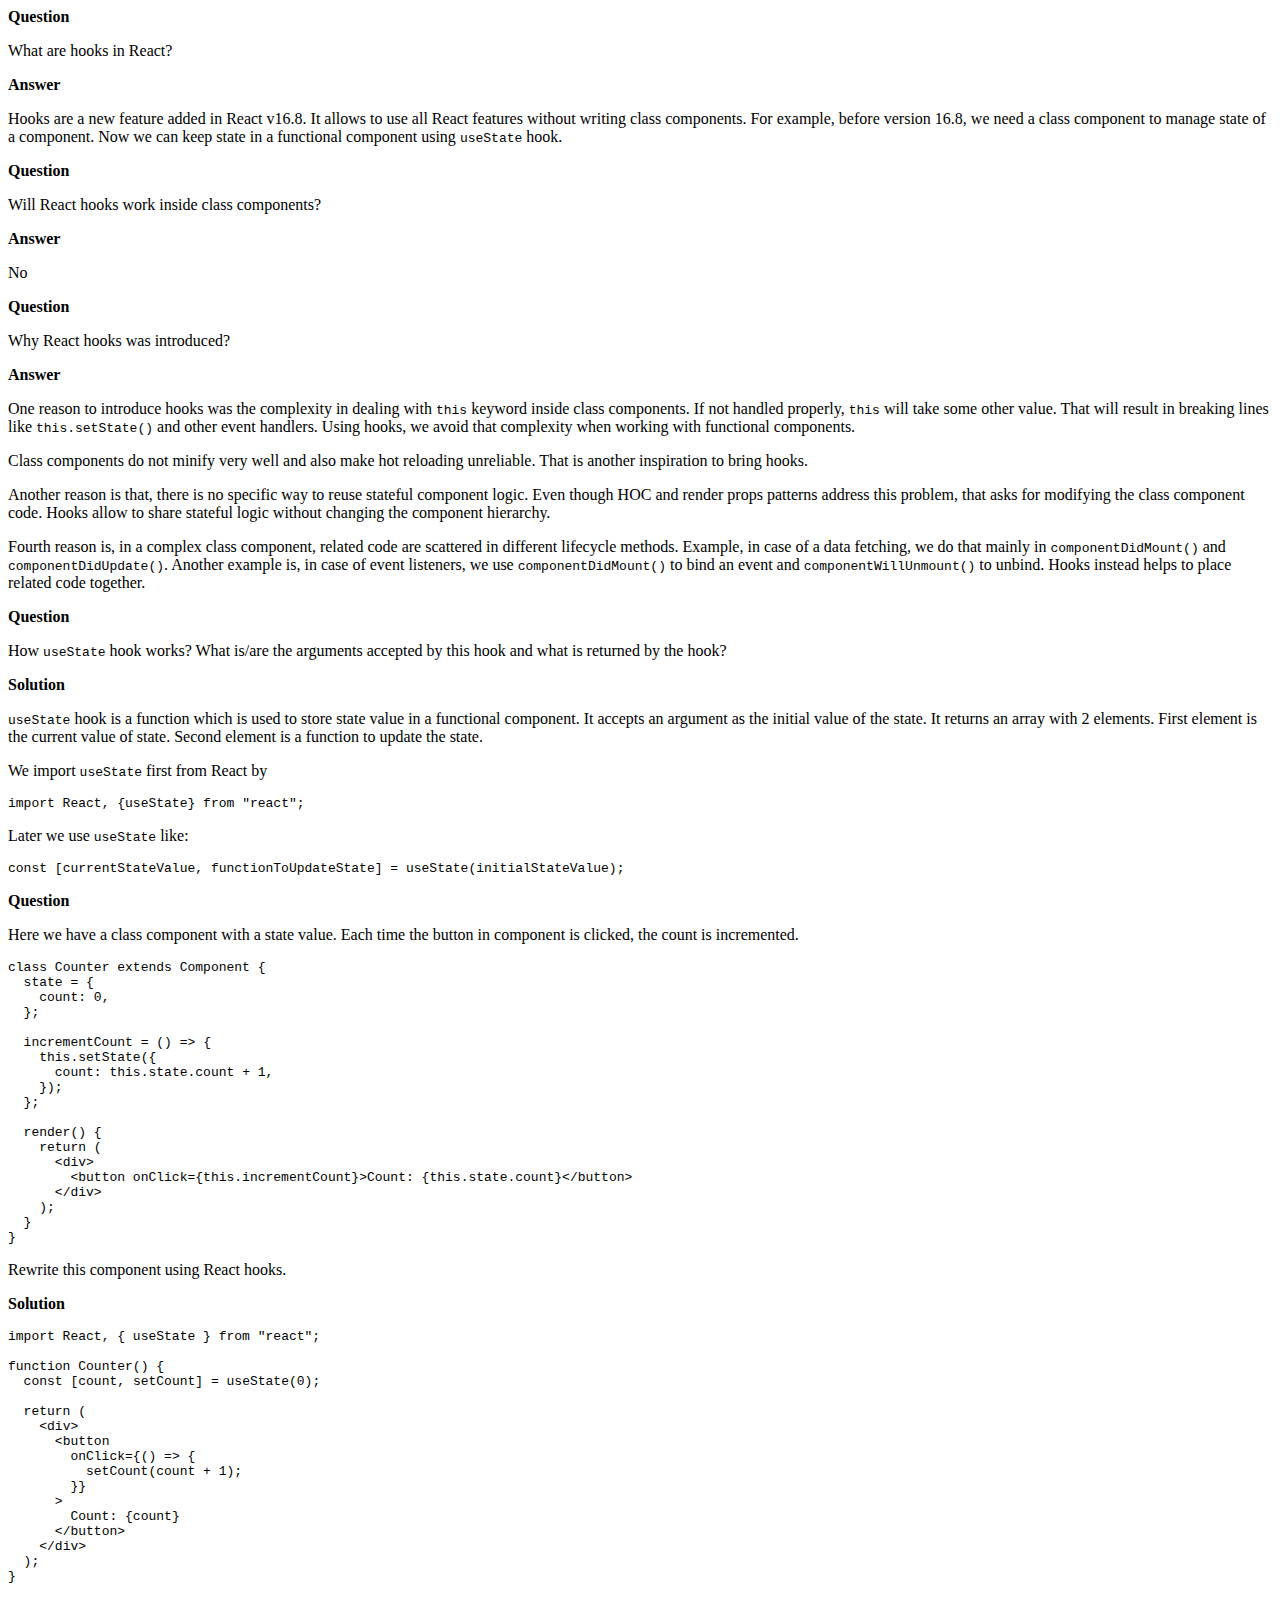
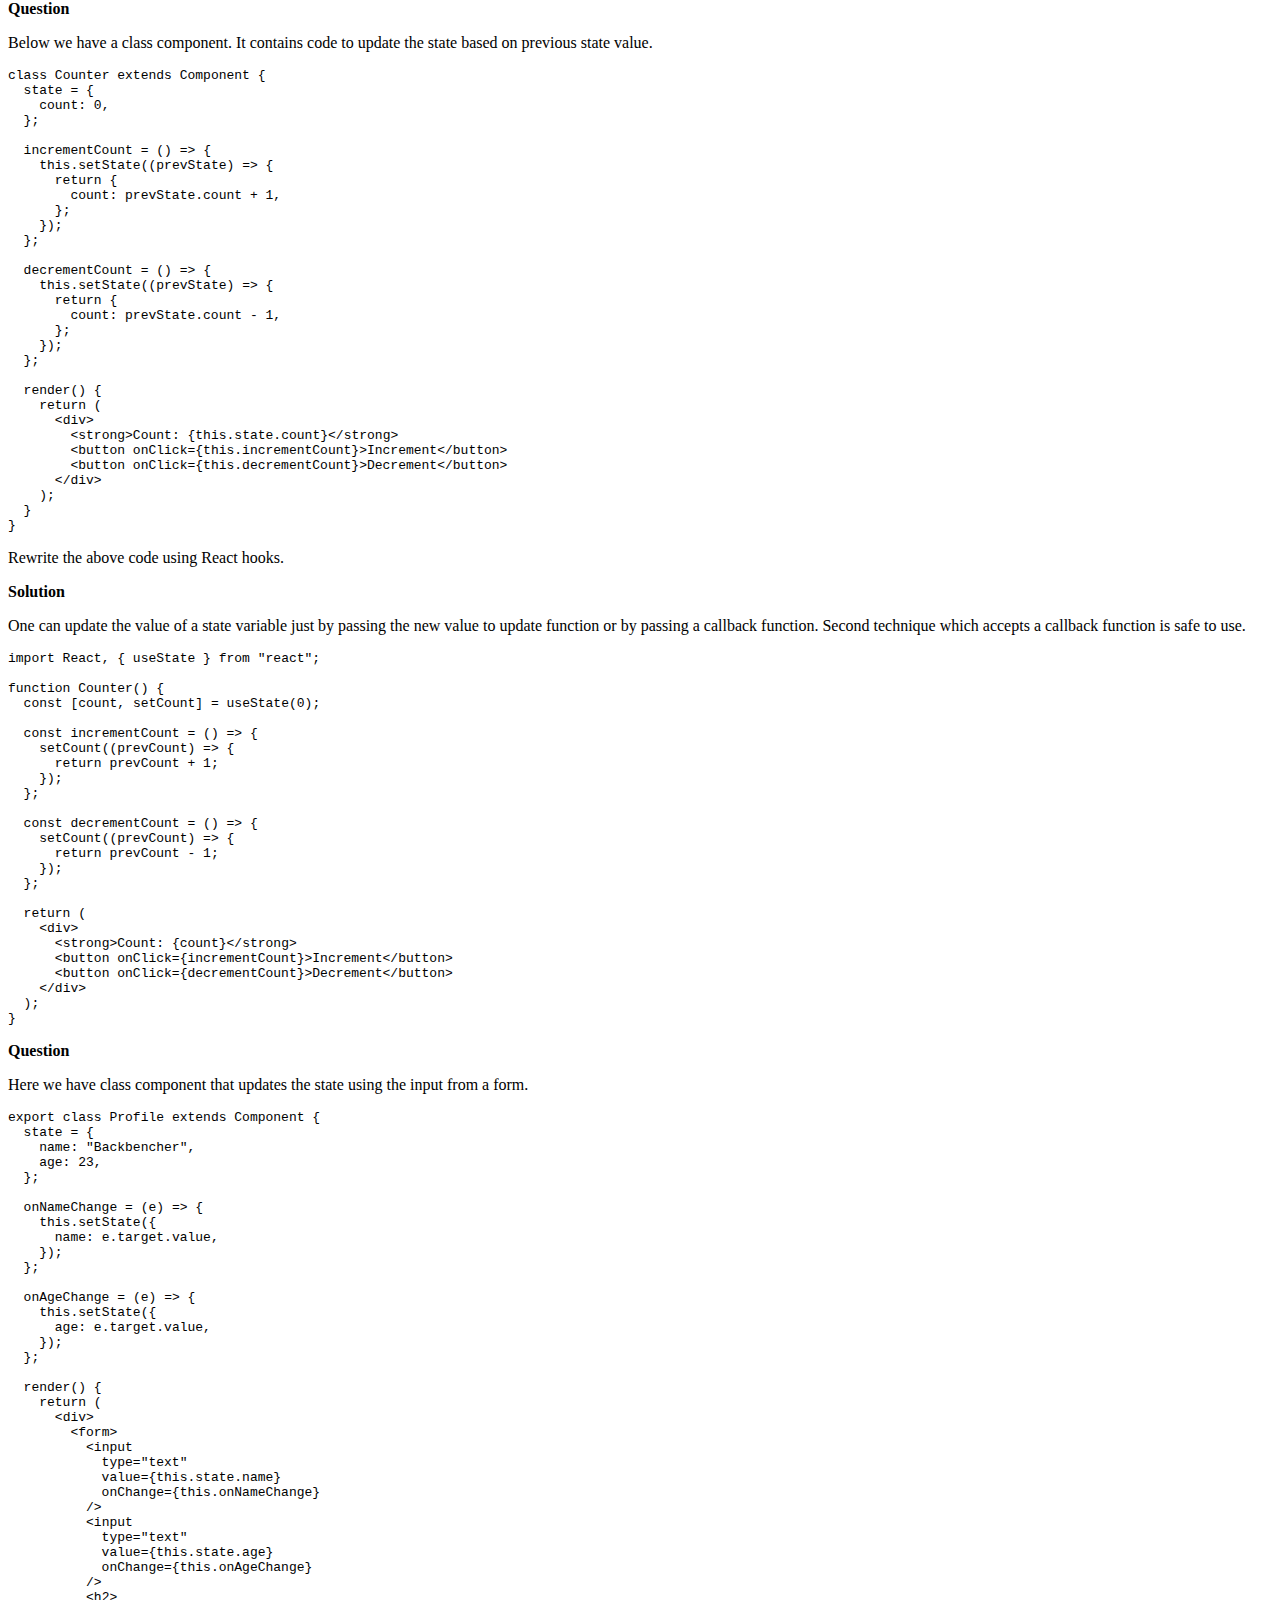
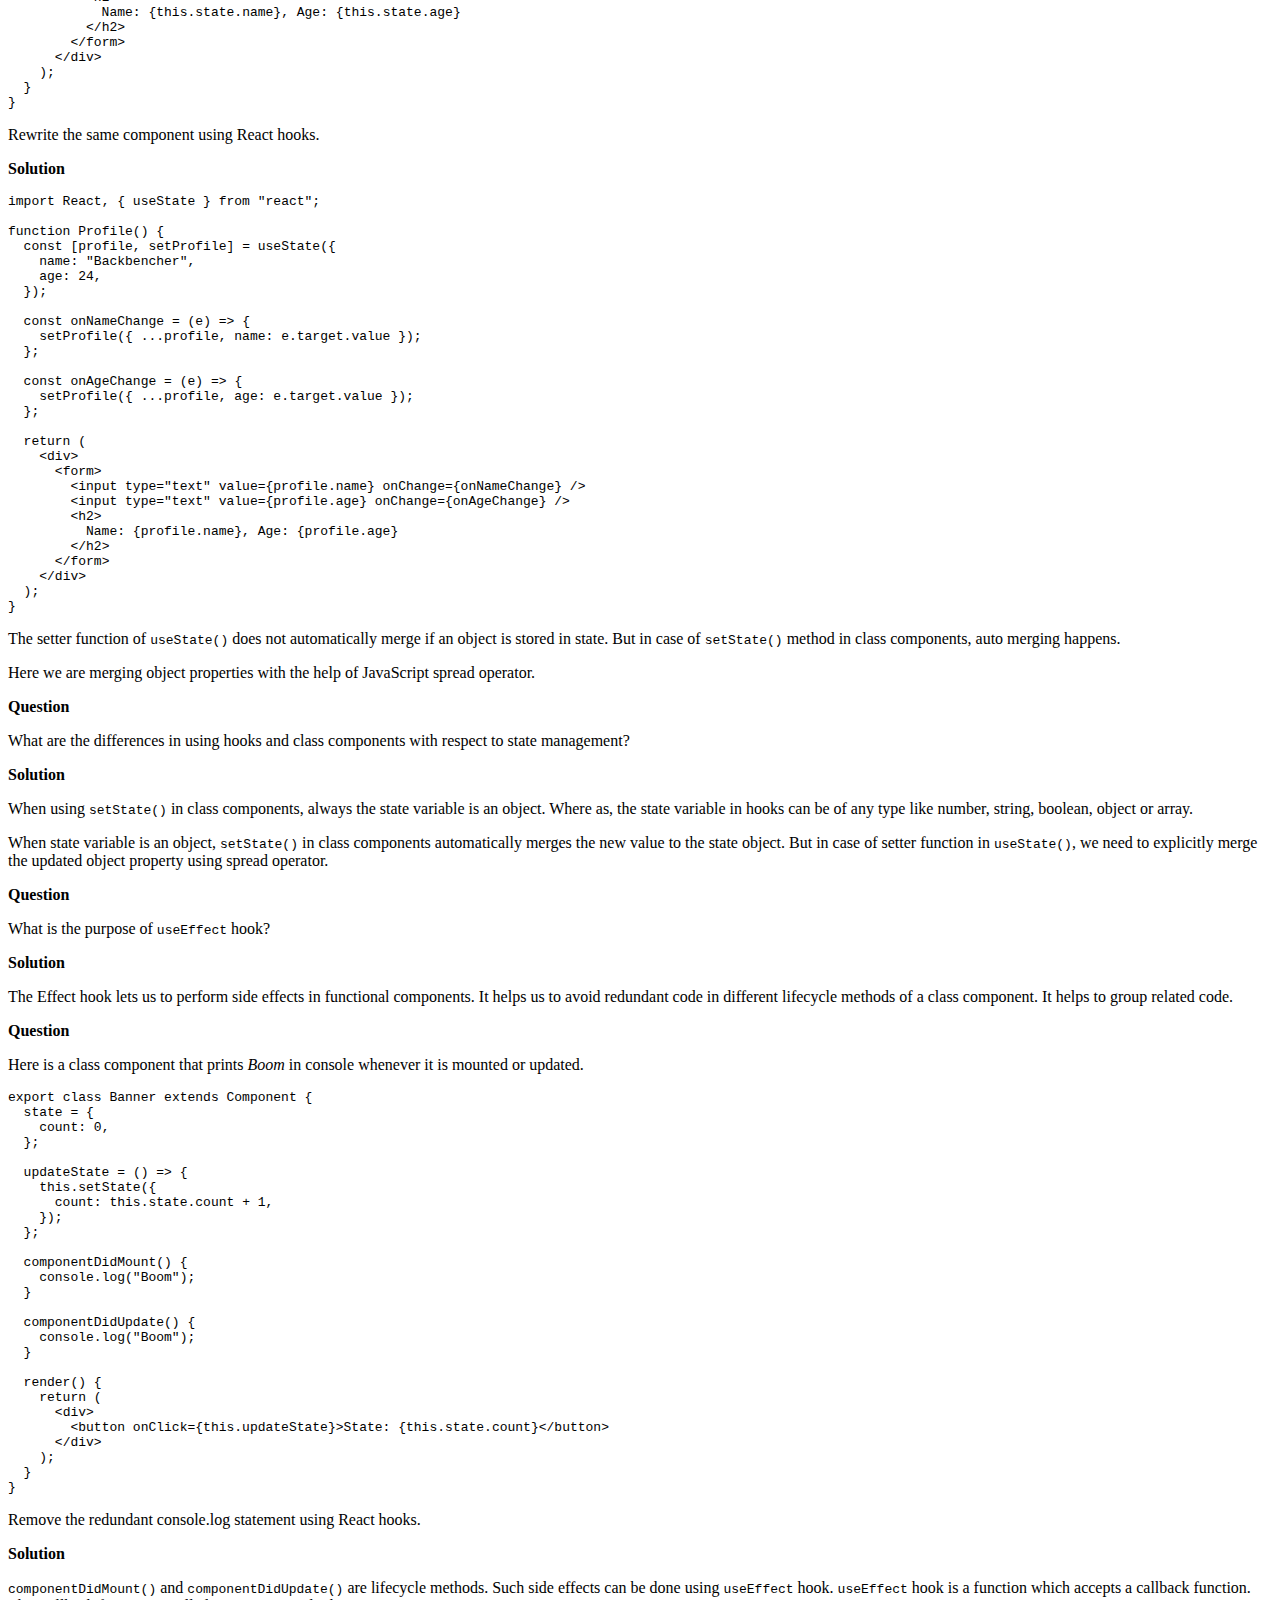
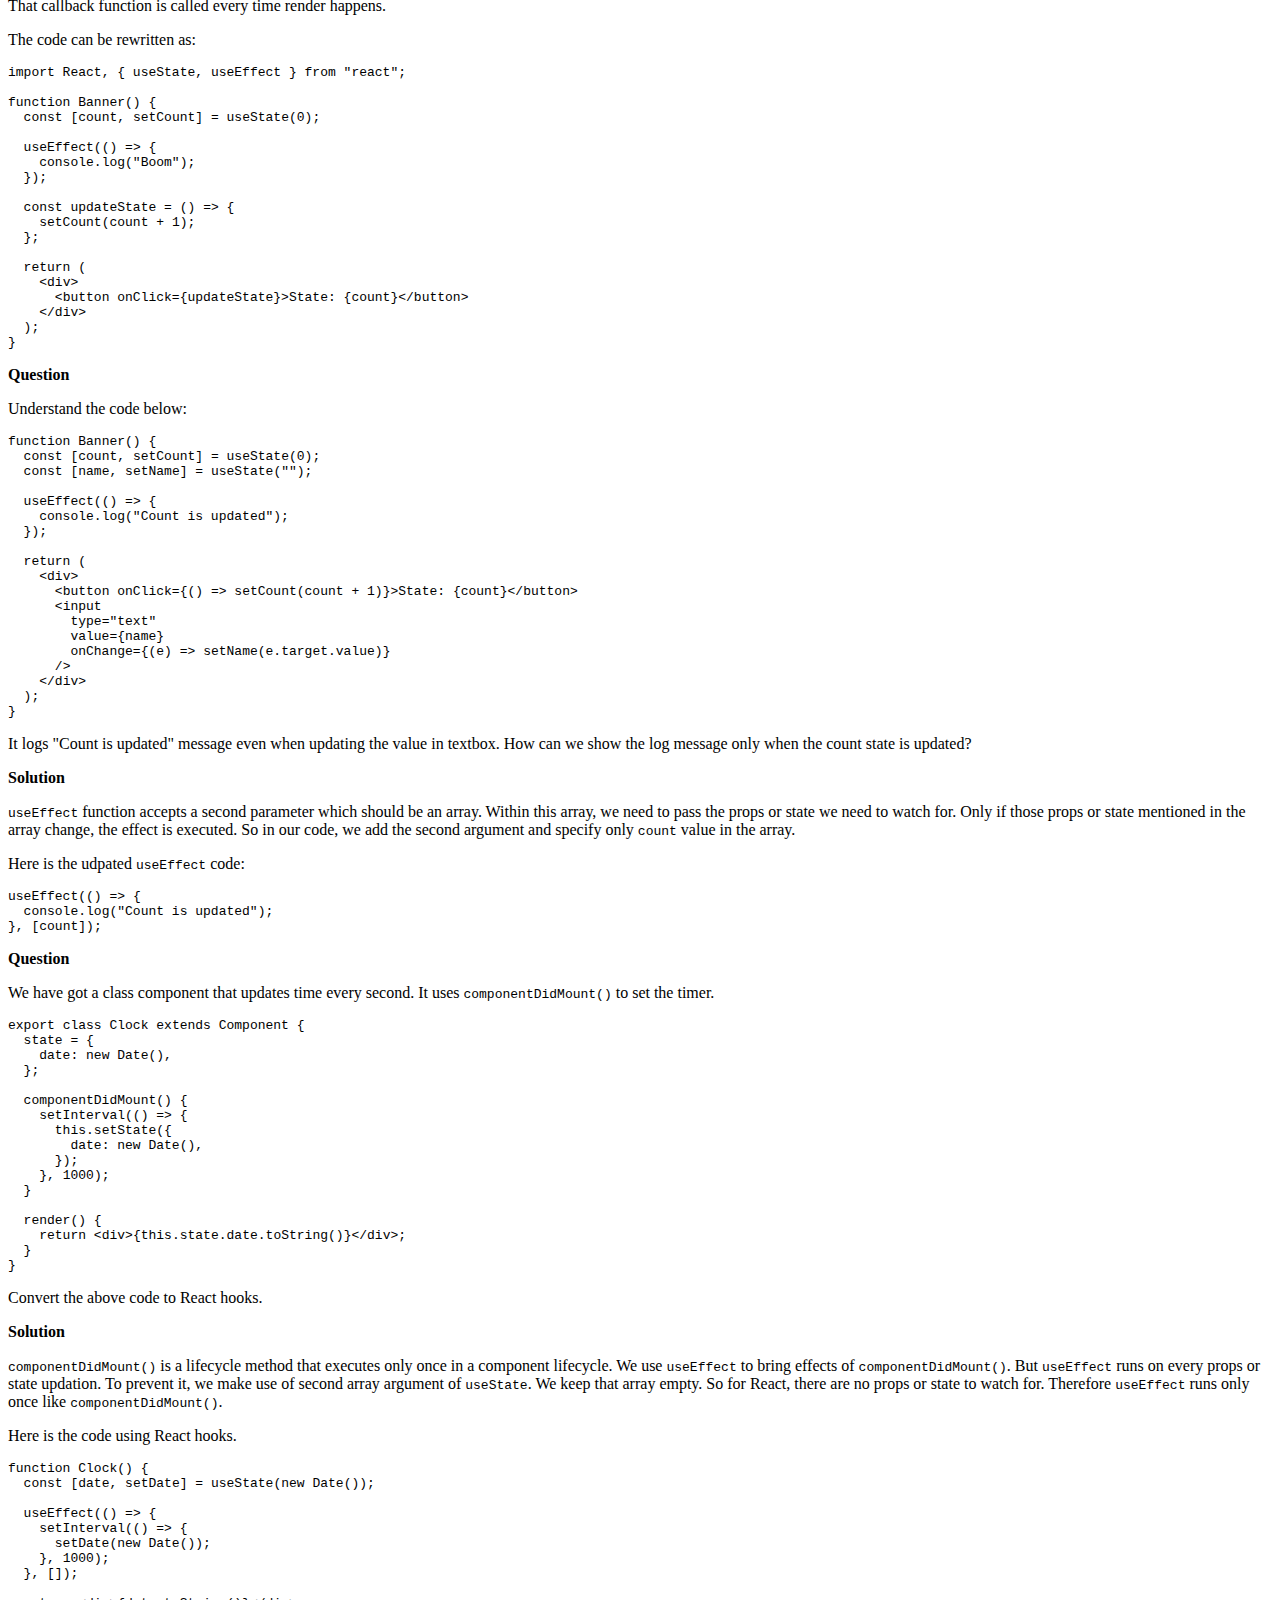
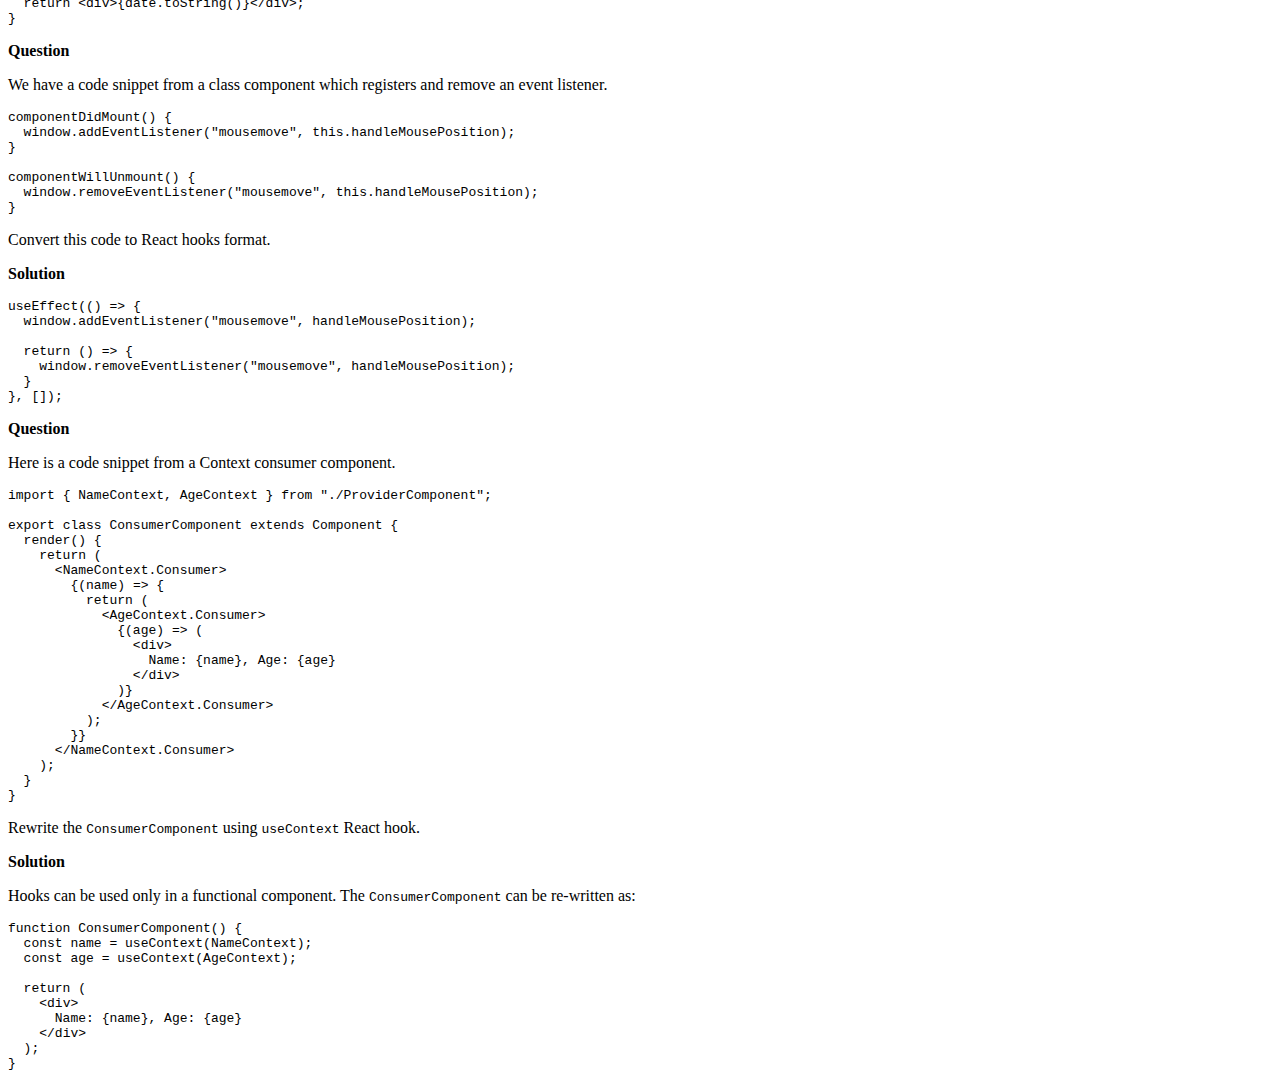
<file: public/akamaitest.html>
<html>

<body>

  <main>
    <div class="container">
      <div class="contentArea">
        <p><strong>Question</strong></p>
        <p>What are hooks in React?</p>
        <p><strong>Answer</strong></p>
        <p>Hooks are a new feature added in React v16.8. It allows to use all React features without writing class
          components. For example, before version 16.8, we need a class component to manage state of a component. Now we
          can keep state in a functional component using <code class="language-text">useState</code> hook.</p>
        <p><strong>Question</strong></p>
        <p>Will React hooks work inside class components?</p>
        <p><strong>Answer</strong></p>
        <p>No</p>
        <p><strong>Question</strong></p>
        <p>Why React hooks was introduced?</p>
        <p><strong>Answer</strong></p>
        <p>One reason to introduce hooks was the complexity in dealing with <code class="language-text">this</code>
          keyword inside class components. If not handled properly, <code class="language-text">this</code> will take
          some other value. That will result in breaking lines like <code class="language-text">this.setState()</code>
          and other event handlers. Using hooks, we avoid that complexity when working with functional components.</p>
        <p>Class components do not minify very well and also make hot reloading unreliable. That is another inspiration
          to bring hooks.</p>
        <p>Another reason is that, there is no specific way to reuse stateful component logic. Even though HOC and
          render props patterns address this problem, that asks for modifying the class component code. Hooks allow to
          share stateful logic without changing the component hierarchy.</p>
        <p>Fourth reason is, in a complex class component, related code are scattered in different lifecycle methods.
          Example, in case of a data fetching, we do that mainly in <code
            class="language-text">componentDidMount()</code> and <code
            class="language-text">componentDidUpdate()</code>. Another example is, in case of event listeners, we use
          <code class="language-text">componentDidMount()</code> to bind an event and <code
            class="language-text">componentWillUnmount()</code> to unbind. Hooks instead helps to place related code
          together.
        </p>
        <p><strong>Question</strong></p>
        <p>How <code class="language-text">useState</code> hook works? What is/are the arguments accepted by this hook
          and what is returned by the hook?</p>
        <p><strong>Solution</strong></p>
        <p><code class="language-text">useState</code> hook is a function which is used to store state value in a
          functional component. It accepts an argument as the initial value of the state. It returns an array with 2
          elements. First element is the current value of state. Second element is a function to update the state.</p>
        <p>We import <code class="language-text">useState</code> first from React by</p>
        <div class="gatsby-highlight" data-language="javascript">
          <pre
            class="language-javascript"><code class="language-javascript"><span class="token keyword">import</span> React<span class="token punctuation">,</span> <span class="token punctuation">{</span>useState<span class="token punctuation">}</span> <span class="token keyword">from</span> <span class="token string">"react"</span><span class="token punctuation">;</span></code></pre>
        </div>
        <p>Later we use <code class="language-text">useState</code> like:</p>
        <div class="gatsby-highlight" data-language="javascript">
          <pre
            class="language-javascript"><code class="language-javascript"><span class="token keyword">const</span> <span class="token punctuation">[</span>currentStateValue<span class="token punctuation">,</span> functionToUpdateState<span class="token punctuation">]</span> <span class="token operator">=</span> <span class="token function">useState</span><span class="token punctuation">(</span>initialStateValue<span class="token punctuation">)</span><span class="token punctuation">;</span></code></pre>
        </div>
        <p><strong>Question</strong></p>
        <p>Here we have a class component with a state value. Each time the button in component is clicked, the count is
          incremented.</p>
        <div class="gatsby-highlight" data-language="javascript">
          <pre class="language-javascript"><code class="language-javascript"><span class="token keyword">class</span> <span class="token class-name">Counter</span> <span class="token keyword">extends</span> <span class="token class-name">Component</span> <span class="token punctuation">{</span>
  state <span class="token operator">=</span> <span class="token punctuation">{</span>
    count<span class="token operator">:</span> <span class="token number">0</span><span class="token punctuation">,</span>
  <span class="token punctuation">}</span><span class="token punctuation">;</span>

  <span class="token function-variable function">incrementCount</span> <span class="token operator">=</span> <span class="token punctuation">(</span><span class="token punctuation">)</span> <span class="token operator">=&gt;</span> <span class="token punctuation">{</span>
    <span class="token keyword">this</span><span class="token punctuation">.</span><span class="token function">setState</span><span class="token punctuation">(</span><span class="token punctuation">{</span>
      count<span class="token operator">:</span> <span class="token keyword">this</span><span class="token punctuation">.</span>state<span class="token punctuation">.</span>count <span class="token operator">+</span> <span class="token number">1</span><span class="token punctuation">,</span>
    <span class="token punctuation">}</span><span class="token punctuation">)</span><span class="token punctuation">;</span>
  <span class="token punctuation">}</span><span class="token punctuation">;</span>

  <span class="token function">render</span><span class="token punctuation">(</span><span class="token punctuation">)</span> <span class="token punctuation">{</span>
    <span class="token keyword">return</span> <span class="token punctuation">(</span>
      <span class="token operator">&lt;</span>div<span class="token operator">&gt;</span>
        <span class="token operator">&lt;</span>button onClick<span class="token operator">=</span><span class="token punctuation">{</span><span class="token keyword">this</span><span class="token punctuation">.</span>incrementCount<span class="token punctuation">}</span><span class="token operator">&gt;</span>Count<span class="token operator">:</span> <span class="token punctuation">{</span><span class="token keyword">this</span><span class="token punctuation">.</span>state<span class="token punctuation">.</span>count<span class="token punctuation">}</span><span class="token operator">&lt;</span><span class="token operator">/</span>button<span class="token operator">&gt;</span>
      <span class="token operator">&lt;</span><span class="token operator">/</span>div<span class="token operator">&gt;</span>
    <span class="token punctuation">)</span><span class="token punctuation">;</span>
  <span class="token punctuation">}</span>
<span class="token punctuation">}</span></code></pre>
        </div>
        <p>Rewrite this component using React hooks.</p>
        <p><strong>Solution</strong></p>
        <div class="gatsby-highlight" data-language="javascript">
          <pre class="language-javascript"><code class="language-javascript"><span class="token keyword">import</span> React<span class="token punctuation">,</span> <span class="token punctuation">{</span> useState <span class="token punctuation">}</span> <span class="token keyword">from</span> <span class="token string">"react"</span><span class="token punctuation">;</span>

<span class="token keyword">function</span> <span class="token function">Counter</span><span class="token punctuation">(</span><span class="token punctuation">)</span> <span class="token punctuation">{</span>
  <span class="token keyword">const</span> <span class="token punctuation">[</span>count<span class="token punctuation">,</span> setCount<span class="token punctuation">]</span> <span class="token operator">=</span> <span class="token function">useState</span><span class="token punctuation">(</span><span class="token number">0</span><span class="token punctuation">)</span><span class="token punctuation">;</span>

  <span class="token keyword">return</span> <span class="token punctuation">(</span>
    <span class="token operator">&lt;</span>div<span class="token operator">&gt;</span>
      <span class="token operator">&lt;</span>button
        onClick<span class="token operator">=</span><span class="token punctuation">{</span><span class="token punctuation">(</span><span class="token punctuation">)</span> <span class="token operator">=&gt;</span> <span class="token punctuation">{</span>
          <span class="token function">setCount</span><span class="token punctuation">(</span>count <span class="token operator">+</span> <span class="token number">1</span><span class="token punctuation">)</span><span class="token punctuation">;</span>
        <span class="token punctuation">}</span><span class="token punctuation">}</span>
      <span class="token operator">&gt;</span>
        Count<span class="token operator">:</span> <span class="token punctuation">{</span>count<span class="token punctuation">}</span>
      <span class="token operator">&lt;</span><span class="token operator">/</span>button<span class="token operator">&gt;</span>
    <span class="token operator">&lt;</span><span class="token operator">/</span>div<span class="token operator">&gt;</span>
  <span class="token punctuation">)</span><span class="token punctuation">;</span>
<span class="token punctuation">}</span></code></pre>
        </div>
        <p><strong>Question</strong></p>
        <p>Below we have a class component. It contains code to update the state based on previous state value.</p>
        <div class="gatsby-highlight" data-language="javascript">
          <pre class="language-javascript"><code class="language-javascript"><span class="token keyword">class</span> <span class="token class-name">Counter</span> <span class="token keyword">extends</span> <span class="token class-name">Component</span> <span class="token punctuation">{</span>
  state <span class="token operator">=</span> <span class="token punctuation">{</span>
    count<span class="token operator">:</span> <span class="token number">0</span><span class="token punctuation">,</span>
  <span class="token punctuation">}</span><span class="token punctuation">;</span>

  <span class="token function-variable function">incrementCount</span> <span class="token operator">=</span> <span class="token punctuation">(</span><span class="token punctuation">)</span> <span class="token operator">=&gt;</span> <span class="token punctuation">{</span>
    <span class="token keyword">this</span><span class="token punctuation">.</span><span class="token function">setState</span><span class="token punctuation">(</span><span class="token punctuation">(</span><span class="token parameter">prevState</span><span class="token punctuation">)</span> <span class="token operator">=&gt;</span> <span class="token punctuation">{</span>
      <span class="token keyword">return</span> <span class="token punctuation">{</span>
        count<span class="token operator">:</span> prevState<span class="token punctuation">.</span>count <span class="token operator">+</span> <span class="token number">1</span><span class="token punctuation">,</span>
      <span class="token punctuation">}</span><span class="token punctuation">;</span>
    <span class="token punctuation">}</span><span class="token punctuation">)</span><span class="token punctuation">;</span>
  <span class="token punctuation">}</span><span class="token punctuation">;</span>

  <span class="token function-variable function">decrementCount</span> <span class="token operator">=</span> <span class="token punctuation">(</span><span class="token punctuation">)</span> <span class="token operator">=&gt;</span> <span class="token punctuation">{</span>
    <span class="token keyword">this</span><span class="token punctuation">.</span><span class="token function">setState</span><span class="token punctuation">(</span><span class="token punctuation">(</span><span class="token parameter">prevState</span><span class="token punctuation">)</span> <span class="token operator">=&gt;</span> <span class="token punctuation">{</span>
      <span class="token keyword">return</span> <span class="token punctuation">{</span>
        count<span class="token operator">:</span> prevState<span class="token punctuation">.</span>count <span class="token operator">-</span> <span class="token number">1</span><span class="token punctuation">,</span>
      <span class="token punctuation">}</span><span class="token punctuation">;</span>
    <span class="token punctuation">}</span><span class="token punctuation">)</span><span class="token punctuation">;</span>
  <span class="token punctuation">}</span><span class="token punctuation">;</span>

  <span class="token function">render</span><span class="token punctuation">(</span><span class="token punctuation">)</span> <span class="token punctuation">{</span>
    <span class="token keyword">return</span> <span class="token punctuation">(</span>
      <span class="token operator">&lt;</span>div<span class="token operator">&gt;</span>
        <span class="token operator">&lt;</span>strong<span class="token operator">&gt;</span>Count<span class="token operator">:</span> <span class="token punctuation">{</span><span class="token keyword">this</span><span class="token punctuation">.</span>state<span class="token punctuation">.</span>count<span class="token punctuation">}</span><span class="token operator">&lt;</span><span class="token operator">/</span>strong<span class="token operator">&gt;</span>
        <span class="token operator">&lt;</span>button onClick<span class="token operator">=</span><span class="token punctuation">{</span><span class="token keyword">this</span><span class="token punctuation">.</span>incrementCount<span class="token punctuation">}</span><span class="token operator">&gt;</span>Increment<span class="token operator">&lt;</span><span class="token operator">/</span>button<span class="token operator">&gt;</span>
        <span class="token operator">&lt;</span>button onClick<span class="token operator">=</span><span class="token punctuation">{</span><span class="token keyword">this</span><span class="token punctuation">.</span>decrementCount<span class="token punctuation">}</span><span class="token operator">&gt;</span>Decrement<span class="token operator">&lt;</span><span class="token operator">/</span>button<span class="token operator">&gt;</span>
      <span class="token operator">&lt;</span><span class="token operator">/</span>div<span class="token operator">&gt;</span>
    <span class="token punctuation">)</span><span class="token punctuation">;</span>
  <span class="token punctuation">}</span>
<span class="token punctuation">}</span></code></pre>
        </div>
        <p>Rewrite the above code using React hooks.</p>
        <p><strong>Solution</strong></p>
        <p>One can update the value of a state variable just by passing the new value to update function or by passing a
          callback function. Second technique which accepts a callback function is safe to use.</p>
        <div class="gatsby-highlight" data-language="javascript">
          <pre class="language-javascript"><code class="language-javascript"><span class="token keyword">import</span> React<span class="token punctuation">,</span> <span class="token punctuation">{</span> useState <span class="token punctuation">}</span> <span class="token keyword">from</span> <span class="token string">"react"</span><span class="token punctuation">;</span>

<span class="token keyword">function</span> <span class="token function">Counter</span><span class="token punctuation">(</span><span class="token punctuation">)</span> <span class="token punctuation">{</span>
  <span class="token keyword">const</span> <span class="token punctuation">[</span>count<span class="token punctuation">,</span> setCount<span class="token punctuation">]</span> <span class="token operator">=</span> <span class="token function">useState</span><span class="token punctuation">(</span><span class="token number">0</span><span class="token punctuation">)</span><span class="token punctuation">;</span>

  <span class="token keyword">const</span> <span class="token function-variable function">incrementCount</span> <span class="token operator">=</span> <span class="token punctuation">(</span><span class="token punctuation">)</span> <span class="token operator">=&gt;</span> <span class="token punctuation">{</span>
    <span class="token function">setCount</span><span class="token punctuation">(</span><span class="token punctuation">(</span><span class="token parameter">prevCount</span><span class="token punctuation">)</span> <span class="token operator">=&gt;</span> <span class="token punctuation">{</span>
      <span class="token keyword">return</span> prevCount <span class="token operator">+</span> <span class="token number">1</span><span class="token punctuation">;</span>
    <span class="token punctuation">}</span><span class="token punctuation">)</span><span class="token punctuation">;</span>
  <span class="token punctuation">}</span><span class="token punctuation">;</span>

  <span class="token keyword">const</span> <span class="token function-variable function">decrementCount</span> <span class="token operator">=</span> <span class="token punctuation">(</span><span class="token punctuation">)</span> <span class="token operator">=&gt;</span> <span class="token punctuation">{</span>
    <span class="token function">setCount</span><span class="token punctuation">(</span><span class="token punctuation">(</span><span class="token parameter">prevCount</span><span class="token punctuation">)</span> <span class="token operator">=&gt;</span> <span class="token punctuation">{</span>
      <span class="token keyword">return</span> prevCount <span class="token operator">-</span> <span class="token number">1</span><span class="token punctuation">;</span>
    <span class="token punctuation">}</span><span class="token punctuation">)</span><span class="token punctuation">;</span>
  <span class="token punctuation">}</span><span class="token punctuation">;</span>

  <span class="token keyword">return</span> <span class="token punctuation">(</span>
    <span class="token operator">&lt;</span>div<span class="token operator">&gt;</span>
      <span class="token operator">&lt;</span>strong<span class="token operator">&gt;</span>Count<span class="token operator">:</span> <span class="token punctuation">{</span>count<span class="token punctuation">}</span><span class="token operator">&lt;</span><span class="token operator">/</span>strong<span class="token operator">&gt;</span>
      <span class="token operator">&lt;</span>button onClick<span class="token operator">=</span><span class="token punctuation">{</span>incrementCount<span class="token punctuation">}</span><span class="token operator">&gt;</span>Increment<span class="token operator">&lt;</span><span class="token operator">/</span>button<span class="token operator">&gt;</span>
      <span class="token operator">&lt;</span>button onClick<span class="token operator">=</span><span class="token punctuation">{</span>decrementCount<span class="token punctuation">}</span><span class="token operator">&gt;</span>Decrement<span class="token operator">&lt;</span><span class="token operator">/</span>button<span class="token operator">&gt;</span>
    <span class="token operator">&lt;</span><span class="token operator">/</span>div<span class="token operator">&gt;</span>
  <span class="token punctuation">)</span><span class="token punctuation">;</span>
<span class="token punctuation">}</span></code></pre>
        </div>
        <p><strong>Question</strong></p>
        <p>Here we have class component that updates the state using the input from a form.</p>
        <div class="gatsby-highlight" data-language="javascript">
          <pre class="language-javascript"><code class="language-javascript"><span class="token keyword">export</span> <span class="token keyword">class</span> <span class="token class-name">Profile</span> <span class="token keyword">extends</span> <span class="token class-name">Component</span> <span class="token punctuation">{</span>
  state <span class="token operator">=</span> <span class="token punctuation">{</span>
    name<span class="token operator">:</span> <span class="token string">"Backbencher"</span><span class="token punctuation">,</span>
    age<span class="token operator">:</span> <span class="token number">23</span><span class="token punctuation">,</span>
  <span class="token punctuation">}</span><span class="token punctuation">;</span>

  <span class="token function-variable function">onNameChange</span> <span class="token operator">=</span> <span class="token punctuation">(</span><span class="token parameter">e</span><span class="token punctuation">)</span> <span class="token operator">=&gt;</span> <span class="token punctuation">{</span>
    <span class="token keyword">this</span><span class="token punctuation">.</span><span class="token function">setState</span><span class="token punctuation">(</span><span class="token punctuation">{</span>
      name<span class="token operator">:</span> e<span class="token punctuation">.</span>target<span class="token punctuation">.</span>value<span class="token punctuation">,</span>
    <span class="token punctuation">}</span><span class="token punctuation">)</span><span class="token punctuation">;</span>
  <span class="token punctuation">}</span><span class="token punctuation">;</span>

  <span class="token function-variable function">onAgeChange</span> <span class="token operator">=</span> <span class="token punctuation">(</span><span class="token parameter">e</span><span class="token punctuation">)</span> <span class="token operator">=&gt;</span> <span class="token punctuation">{</span>
    <span class="token keyword">this</span><span class="token punctuation">.</span><span class="token function">setState</span><span class="token punctuation">(</span><span class="token punctuation">{</span>
      age<span class="token operator">:</span> e<span class="token punctuation">.</span>target<span class="token punctuation">.</span>value<span class="token punctuation">,</span>
    <span class="token punctuation">}</span><span class="token punctuation">)</span><span class="token punctuation">;</span>
  <span class="token punctuation">}</span><span class="token punctuation">;</span>

  <span class="token function">render</span><span class="token punctuation">(</span><span class="token punctuation">)</span> <span class="token punctuation">{</span>
    <span class="token keyword">return</span> <span class="token punctuation">(</span>
      <span class="token operator">&lt;</span>div<span class="token operator">&gt;</span>
        <span class="token operator">&lt;</span>form<span class="token operator">&gt;</span>
          <span class="token operator">&lt;</span>input
            type<span class="token operator">=</span><span class="token string">"text"</span>
            value<span class="token operator">=</span><span class="token punctuation">{</span><span class="token keyword">this</span><span class="token punctuation">.</span>state<span class="token punctuation">.</span>name<span class="token punctuation">}</span>
            onChange<span class="token operator">=</span><span class="token punctuation">{</span><span class="token keyword">this</span><span class="token punctuation">.</span>onNameChange<span class="token punctuation">}</span>
          <span class="token operator">/</span><span class="token operator">&gt;</span>
          <span class="token operator">&lt;</span>input
            type<span class="token operator">=</span><span class="token string">"text"</span>
            value<span class="token operator">=</span><span class="token punctuation">{</span><span class="token keyword">this</span><span class="token punctuation">.</span>state<span class="token punctuation">.</span>age<span class="token punctuation">}</span>
            onChange<span class="token operator">=</span><span class="token punctuation">{</span><span class="token keyword">this</span><span class="token punctuation">.</span>onAgeChange<span class="token punctuation">}</span>
          <span class="token operator">/</span><span class="token operator">&gt;</span>
          <span class="token operator">&lt;</span>h2<span class="token operator">&gt;</span>
            Name<span class="token operator">:</span> <span class="token punctuation">{</span><span class="token keyword">this</span><span class="token punctuation">.</span>state<span class="token punctuation">.</span>name<span class="token punctuation">}</span><span class="token punctuation">,</span> Age<span class="token operator">:</span> <span class="token punctuation">{</span><span class="token keyword">this</span><span class="token punctuation">.</span>state<span class="token punctuation">.</span>age<span class="token punctuation">}</span>
          <span class="token operator">&lt;</span><span class="token operator">/</span>h2<span class="token operator">&gt;</span>
        <span class="token operator">&lt;</span><span class="token operator">/</span>form<span class="token operator">&gt;</span>
      <span class="token operator">&lt;</span><span class="token operator">/</span>div<span class="token operator">&gt;</span>
    <span class="token punctuation">)</span><span class="token punctuation">;</span>
  <span class="token punctuation">}</span>
<span class="token punctuation">}</span></code></pre>
        </div>
        <p>Rewrite the same component using React hooks.</p>
        <p><strong>Solution</strong></p>
        <div class="gatsby-highlight" data-language="javascript">
          <pre class="language-javascript"><code class="language-javascript"><span class="token keyword">import</span> React<span class="token punctuation">,</span> <span class="token punctuation">{</span> useState <span class="token punctuation">}</span> <span class="token keyword">from</span> <span class="token string">"react"</span><span class="token punctuation">;</span>

<span class="token keyword">function</span> <span class="token function">Profile</span><span class="token punctuation">(</span><span class="token punctuation">)</span> <span class="token punctuation">{</span>
  <span class="token keyword">const</span> <span class="token punctuation">[</span>profile<span class="token punctuation">,</span> setProfile<span class="token punctuation">]</span> <span class="token operator">=</span> <span class="token function">useState</span><span class="token punctuation">(</span><span class="token punctuation">{</span>
    name<span class="token operator">:</span> <span class="token string">"Backbencher"</span><span class="token punctuation">,</span>
    age<span class="token operator">:</span> <span class="token number">24</span><span class="token punctuation">,</span>
  <span class="token punctuation">}</span><span class="token punctuation">)</span><span class="token punctuation">;</span>

  <span class="token keyword">const</span> <span class="token function-variable function">onNameChange</span> <span class="token operator">=</span> <span class="token punctuation">(</span><span class="token parameter">e</span><span class="token punctuation">)</span> <span class="token operator">=&gt;</span> <span class="token punctuation">{</span>
    <span class="token function">setProfile</span><span class="token punctuation">(</span><span class="token punctuation">{</span> <span class="token operator">...</span>profile<span class="token punctuation">,</span> name<span class="token operator">:</span> e<span class="token punctuation">.</span>target<span class="token punctuation">.</span>value <span class="token punctuation">}</span><span class="token punctuation">)</span><span class="token punctuation">;</span>
  <span class="token punctuation">}</span><span class="token punctuation">;</span>

  <span class="token keyword">const</span> <span class="token function-variable function">onAgeChange</span> <span class="token operator">=</span> <span class="token punctuation">(</span><span class="token parameter">e</span><span class="token punctuation">)</span> <span class="token operator">=&gt;</span> <span class="token punctuation">{</span>
    <span class="token function">setProfile</span><span class="token punctuation">(</span><span class="token punctuation">{</span> <span class="token operator">...</span>profile<span class="token punctuation">,</span> age<span class="token operator">:</span> e<span class="token punctuation">.</span>target<span class="token punctuation">.</span>value <span class="token punctuation">}</span><span class="token punctuation">)</span><span class="token punctuation">;</span>
  <span class="token punctuation">}</span><span class="token punctuation">;</span>

  <span class="token keyword">return</span> <span class="token punctuation">(</span>
    <span class="token operator">&lt;</span>div<span class="token operator">&gt;</span>
      <span class="token operator">&lt;</span>form<span class="token operator">&gt;</span>
        <span class="token operator">&lt;</span>input type<span class="token operator">=</span><span class="token string">"text"</span> value<span class="token operator">=</span><span class="token punctuation">{</span>profile<span class="token punctuation">.</span>name<span class="token punctuation">}</span> onChange<span class="token operator">=</span><span class="token punctuation">{</span>onNameChange<span class="token punctuation">}</span> <span class="token operator">/</span><span class="token operator">&gt;</span>
        <span class="token operator">&lt;</span>input type<span class="token operator">=</span><span class="token string">"text"</span> value<span class="token operator">=</span><span class="token punctuation">{</span>profile<span class="token punctuation">.</span>age<span class="token punctuation">}</span> onChange<span class="token operator">=</span><span class="token punctuation">{</span>onAgeChange<span class="token punctuation">}</span> <span class="token operator">/</span><span class="token operator">&gt;</span>
        <span class="token operator">&lt;</span>h2<span class="token operator">&gt;</span>
          Name<span class="token operator">:</span> <span class="token punctuation">{</span>profile<span class="token punctuation">.</span>name<span class="token punctuation">}</span><span class="token punctuation">,</span> Age<span class="token operator">:</span> <span class="token punctuation">{</span>profile<span class="token punctuation">.</span>age<span class="token punctuation">}</span>
        <span class="token operator">&lt;</span><span class="token operator">/</span>h2<span class="token operator">&gt;</span>
      <span class="token operator">&lt;</span><span class="token operator">/</span>form<span class="token operator">&gt;</span>
    <span class="token operator">&lt;</span><span class="token operator">/</span>div<span class="token operator">&gt;</span>
  <span class="token punctuation">)</span><span class="token punctuation">;</span>
<span class="token punctuation">}</span></code></pre>
        </div>
        <p>The setter function of <code class="language-text">useState()</code> does not automatically merge if an
          object is stored in state. But in case of <code class="language-text">setState()</code> method in class
          components, auto merging happens.</p>
        <p>Here we are merging object properties with the help of JavaScript spread operator.</p>
        <p><strong>Question</strong></p>
        <p>What are the differences in using hooks and class components with respect to state management?</p>
        <p><strong>Solution</strong></p>
        <p>When using <code class="language-text">setState()</code> in class components, always the state variable is an
          object. Where as, the state variable in hooks can be of any type like number, string, boolean, object or
          array.</p>
        <p>When state variable is an object, <code class="language-text">setState()</code> in class components
          automatically merges the new value to the state object. But in case of setter function in <code
            class="language-text">useState()</code>, we need to explicitly merge the updated object property using
          spread operator.</p>
        <p><strong>Question</strong></p>
        <p>What is the purpose of <code class="language-text">useEffect</code> hook?</p>
        <p><strong>Solution</strong></p>
        <p>The Effect hook lets us to perform side effects in functional components. It helps us to avoid redundant code
          in different lifecycle methods of a class component. It helps to group related code.</p>
        <p><strong>Question</strong></p>
        <p>Here is a class component that prints <em>Boom</em> in console whenever it is mounted or updated.</p>
        <div class="gatsby-highlight" data-language="javascript">
          <pre class="language-javascript"><code class="language-javascript"><span class="token keyword">export</span> <span class="token keyword">class</span> <span class="token class-name">Banner</span> <span class="token keyword">extends</span> <span class="token class-name">Component</span> <span class="token punctuation">{</span>
  state <span class="token operator">=</span> <span class="token punctuation">{</span>
    count<span class="token operator">:</span> <span class="token number">0</span><span class="token punctuation">,</span>
  <span class="token punctuation">}</span><span class="token punctuation">;</span>

  <span class="token function-variable function">updateState</span> <span class="token operator">=</span> <span class="token punctuation">(</span><span class="token punctuation">)</span> <span class="token operator">=&gt;</span> <span class="token punctuation">{</span>
    <span class="token keyword">this</span><span class="token punctuation">.</span><span class="token function">setState</span><span class="token punctuation">(</span><span class="token punctuation">{</span>
      count<span class="token operator">:</span> <span class="token keyword">this</span><span class="token punctuation">.</span>state<span class="token punctuation">.</span>count <span class="token operator">+</span> <span class="token number">1</span><span class="token punctuation">,</span>
    <span class="token punctuation">}</span><span class="token punctuation">)</span><span class="token punctuation">;</span>
  <span class="token punctuation">}</span><span class="token punctuation">;</span>

  <span class="token function">componentDidMount</span><span class="token punctuation">(</span><span class="token punctuation">)</span> <span class="token punctuation">{</span>
    console<span class="token punctuation">.</span><span class="token function">log</span><span class="token punctuation">(</span><span class="token string">"Boom"</span><span class="token punctuation">)</span><span class="token punctuation">;</span>
  <span class="token punctuation">}</span>

  <span class="token function">componentDidUpdate</span><span class="token punctuation">(</span><span class="token punctuation">)</span> <span class="token punctuation">{</span>
    console<span class="token punctuation">.</span><span class="token function">log</span><span class="token punctuation">(</span><span class="token string">"Boom"</span><span class="token punctuation">)</span><span class="token punctuation">;</span>
  <span class="token punctuation">}</span>

  <span class="token function">render</span><span class="token punctuation">(</span><span class="token punctuation">)</span> <span class="token punctuation">{</span>
    <span class="token keyword">return</span> <span class="token punctuation">(</span>
      <span class="token operator">&lt;</span>div<span class="token operator">&gt;</span>
        <span class="token operator">&lt;</span>button onClick<span class="token operator">=</span><span class="token punctuation">{</span><span class="token keyword">this</span><span class="token punctuation">.</span>updateState<span class="token punctuation">}</span><span class="token operator">&gt;</span>State<span class="token operator">:</span> <span class="token punctuation">{</span><span class="token keyword">this</span><span class="token punctuation">.</span>state<span class="token punctuation">.</span>count<span class="token punctuation">}</span><span class="token operator">&lt;</span><span class="token operator">/</span>button<span class="token operator">&gt;</span>
      <span class="token operator">&lt;</span><span class="token operator">/</span>div<span class="token operator">&gt;</span>
    <span class="token punctuation">)</span><span class="token punctuation">;</span>
  <span class="token punctuation">}</span>
<span class="token punctuation">}</span></code></pre>
        </div>
        <p>Remove the redundant console.log statement using React hooks.</p>
        <p><strong>Solution</strong></p>
        <p><code class="language-text">componentDidMount()</code> and <code
            class="language-text">componentDidUpdate()</code> are lifecycle methods. Such side effects can be done using
          <code class="language-text">useEffect</code> hook. <code class="language-text">useEffect</code> hook is a
          function which accepts a callback function. That callback function is called every time render happens.
        </p>
        <p>The code can be rewritten as:</p>
        <div class="gatsby-highlight" data-language="javascript">
          <pre class="language-javascript"><code class="language-javascript"><span class="token keyword">import</span> React<span class="token punctuation">,</span> <span class="token punctuation">{</span> useState<span class="token punctuation">,</span> useEffect <span class="token punctuation">}</span> <span class="token keyword">from</span> <span class="token string">"react"</span><span class="token punctuation">;</span>

<span class="token keyword">function</span> <span class="token function">Banner</span><span class="token punctuation">(</span><span class="token punctuation">)</span> <span class="token punctuation">{</span>
  <span class="token keyword">const</span> <span class="token punctuation">[</span>count<span class="token punctuation">,</span> setCount<span class="token punctuation">]</span> <span class="token operator">=</span> <span class="token function">useState</span><span class="token punctuation">(</span><span class="token number">0</span><span class="token punctuation">)</span><span class="token punctuation">;</span>

  <span class="token function">useEffect</span><span class="token punctuation">(</span><span class="token punctuation">(</span><span class="token punctuation">)</span> <span class="token operator">=&gt;</span> <span class="token punctuation">{</span>
    console<span class="token punctuation">.</span><span class="token function">log</span><span class="token punctuation">(</span><span class="token string">"Boom"</span><span class="token punctuation">)</span><span class="token punctuation">;</span>
  <span class="token punctuation">}</span><span class="token punctuation">)</span><span class="token punctuation">;</span>

  <span class="token keyword">const</span> <span class="token function-variable function">updateState</span> <span class="token operator">=</span> <span class="token punctuation">(</span><span class="token punctuation">)</span> <span class="token operator">=&gt;</span> <span class="token punctuation">{</span>
    <span class="token function">setCount</span><span class="token punctuation">(</span>count <span class="token operator">+</span> <span class="token number">1</span><span class="token punctuation">)</span><span class="token punctuation">;</span>
  <span class="token punctuation">}</span><span class="token punctuation">;</span>

  <span class="token keyword">return</span> <span class="token punctuation">(</span>
    <span class="token operator">&lt;</span>div<span class="token operator">&gt;</span>
      <span class="token operator">&lt;</span>button onClick<span class="token operator">=</span><span class="token punctuation">{</span>updateState<span class="token punctuation">}</span><span class="token operator">&gt;</span>State<span class="token operator">:</span> <span class="token punctuation">{</span>count<span class="token punctuation">}</span><span class="token operator">&lt;</span><span class="token operator">/</span>button<span class="token operator">&gt;</span>
    <span class="token operator">&lt;</span><span class="token operator">/</span>div<span class="token operator">&gt;</span>
  <span class="token punctuation">)</span><span class="token punctuation">;</span>
<span class="token punctuation">}</span></code></pre>
        </div>
        <p><strong>Question</strong></p>
        <p>Understand the code below:</p>
        <div class="gatsby-highlight" data-language="javascript">
          <pre class="language-javascript"><code class="language-javascript"><span class="token keyword">function</span> <span class="token function">Banner</span><span class="token punctuation">(</span><span class="token punctuation">)</span> <span class="token punctuation">{</span>
  <span class="token keyword">const</span> <span class="token punctuation">[</span>count<span class="token punctuation">,</span> setCount<span class="token punctuation">]</span> <span class="token operator">=</span> <span class="token function">useState</span><span class="token punctuation">(</span><span class="token number">0</span><span class="token punctuation">)</span><span class="token punctuation">;</span>
  <span class="token keyword">const</span> <span class="token punctuation">[</span>name<span class="token punctuation">,</span> setName<span class="token punctuation">]</span> <span class="token operator">=</span> <span class="token function">useState</span><span class="token punctuation">(</span><span class="token string">""</span><span class="token punctuation">)</span><span class="token punctuation">;</span>

  <span class="token function">useEffect</span><span class="token punctuation">(</span><span class="token punctuation">(</span><span class="token punctuation">)</span> <span class="token operator">=&gt;</span> <span class="token punctuation">{</span>
    console<span class="token punctuation">.</span><span class="token function">log</span><span class="token punctuation">(</span><span class="token string">"Count is updated"</span><span class="token punctuation">)</span><span class="token punctuation">;</span>
  <span class="token punctuation">}</span><span class="token punctuation">)</span><span class="token punctuation">;</span>

  <span class="token keyword">return</span> <span class="token punctuation">(</span>
    <span class="token operator">&lt;</span>div<span class="token operator">&gt;</span>
      <span class="token operator">&lt;</span>button onClick<span class="token operator">=</span><span class="token punctuation">{</span><span class="token punctuation">(</span><span class="token punctuation">)</span> <span class="token operator">=&gt;</span> <span class="token function">setCount</span><span class="token punctuation">(</span>count <span class="token operator">+</span> <span class="token number">1</span><span class="token punctuation">)</span><span class="token punctuation">}</span><span class="token operator">&gt;</span>State<span class="token operator">:</span> <span class="token punctuation">{</span>count<span class="token punctuation">}</span><span class="token operator">&lt;</span><span class="token operator">/</span>button<span class="token operator">&gt;</span>
      <span class="token operator">&lt;</span>input
        type<span class="token operator">=</span><span class="token string">"text"</span>
        value<span class="token operator">=</span><span class="token punctuation">{</span>name<span class="token punctuation">}</span>
        onChange<span class="token operator">=</span><span class="token punctuation">{</span><span class="token punctuation">(</span><span class="token parameter">e</span><span class="token punctuation">)</span> <span class="token operator">=&gt;</span> <span class="token function">setName</span><span class="token punctuation">(</span>e<span class="token punctuation">.</span>target<span class="token punctuation">.</span>value<span class="token punctuation">)</span><span class="token punctuation">}</span>
      <span class="token operator">/</span><span class="token operator">&gt;</span>
    <span class="token operator">&lt;</span><span class="token operator">/</span>div<span class="token operator">&gt;</span>
  <span class="token punctuation">)</span><span class="token punctuation">;</span>
<span class="token punctuation">}</span></code></pre>
        </div>
        <p>It logs "Count is updated" message even when updating the value in textbox. How can we show the log message
          only when the count state is updated?</p>
        <p><strong>Solution</strong></p>
        <p><code class="language-text">useEffect</code> function accepts a second parameter which should be an array.
          Within this array, we need to pass the props or state we need to watch for. Only if those props or state
          mentioned in the array change, the effect is executed. So in our code, we add the second argument and specify
          only <code class="language-text">count</code> value in the array.</p>
        <p>Here is the udpated <code class="language-text">useEffect</code> code:</p>
        <div class="gatsby-highlight" data-language="javascript">
          <pre
            class="language-javascript"><code class="language-javascript"><span class="token function">useEffect</span><span class="token punctuation">(</span><span class="token punctuation">(</span><span class="token punctuation">)</span> <span class="token operator">=&gt;</span> <span class="token punctuation">{</span>
  console<span class="token punctuation">.</span><span class="token function">log</span><span class="token punctuation">(</span><span class="token string">"Count is updated"</span><span class="token punctuation">)</span><span class="token punctuation">;</span>
<span class="token punctuation">}</span><span class="token punctuation">,</span> <span class="token punctuation">[</span>count<span class="token punctuation">]</span><span class="token punctuation">)</span><span class="token punctuation">;</span></code></pre>
        </div>
        <p><strong>Question</strong></p>
        <p>We have got a class component that updates time every second. It uses <code
            class="language-text">componentDidMount()</code> to set the timer.</p>
        <div class="gatsby-highlight" data-language="javascript">
          <pre class="language-javascript"><code class="language-javascript"><span class="token keyword">export</span> <span class="token keyword">class</span> <span class="token class-name">Clock</span> <span class="token keyword">extends</span> <span class="token class-name">Component</span> <span class="token punctuation">{</span>
  state <span class="token operator">=</span> <span class="token punctuation">{</span>
    date<span class="token operator">:</span> <span class="token keyword">new</span> <span class="token class-name">Date</span><span class="token punctuation">(</span><span class="token punctuation">)</span><span class="token punctuation">,</span>
  <span class="token punctuation">}</span><span class="token punctuation">;</span>

  <span class="token function">componentDidMount</span><span class="token punctuation">(</span><span class="token punctuation">)</span> <span class="token punctuation">{</span>
    <span class="token function">setInterval</span><span class="token punctuation">(</span><span class="token punctuation">(</span><span class="token punctuation">)</span> <span class="token operator">=&gt;</span> <span class="token punctuation">{</span>
      <span class="token keyword">this</span><span class="token punctuation">.</span><span class="token function">setState</span><span class="token punctuation">(</span><span class="token punctuation">{</span>
        date<span class="token operator">:</span> <span class="token keyword">new</span> <span class="token class-name">Date</span><span class="token punctuation">(</span><span class="token punctuation">)</span><span class="token punctuation">,</span>
      <span class="token punctuation">}</span><span class="token punctuation">)</span><span class="token punctuation">;</span>
    <span class="token punctuation">}</span><span class="token punctuation">,</span> <span class="token number">1000</span><span class="token punctuation">)</span><span class="token punctuation">;</span>
  <span class="token punctuation">}</span>

  <span class="token function">render</span><span class="token punctuation">(</span><span class="token punctuation">)</span> <span class="token punctuation">{</span>
    <span class="token keyword">return</span> <span class="token operator">&lt;</span>div<span class="token operator">&gt;</span><span class="token punctuation">{</span><span class="token keyword">this</span><span class="token punctuation">.</span>state<span class="token punctuation">.</span>date<span class="token punctuation">.</span><span class="token function">toString</span><span class="token punctuation">(</span><span class="token punctuation">)</span><span class="token punctuation">}</span><span class="token operator">&lt;</span><span class="token operator">/</span>div<span class="token operator">&gt;</span><span class="token punctuation">;</span>
  <span class="token punctuation">}</span>
<span class="token punctuation">}</span></code></pre>
        </div>
        <p>Convert the above code to React hooks.</p>
        <p><strong>Solution</strong></p>
        <p><code class="language-text">componentDidMount()</code> is a lifecycle method that executes only once in a
          component lifecycle. We use <code class="language-text">useEffect</code> to bring effects of <code
            class="language-text">componentDidMount()</code>. But <code class="language-text">useEffect</code> runs on
          every props or state updation. To prevent it, we make use of second array argument of <code
            class="language-text">useState</code>. We keep that array empty. So for React, there are no props or state
          to watch for. Therefore <code class="language-text">useEffect</code> runs only once like <code
            class="language-text">componentDidMount()</code>.</p>
        <p>Here is the code using React hooks.</p>
        <div class="gatsby-highlight" data-language="javascript">
          <pre class="language-javascript"><code class="language-javascript"><span class="token keyword">function</span> <span class="token function">Clock</span><span class="token punctuation">(</span><span class="token punctuation">)</span> <span class="token punctuation">{</span>
  <span class="token keyword">const</span> <span class="token punctuation">[</span>date<span class="token punctuation">,</span> setDate<span class="token punctuation">]</span> <span class="token operator">=</span> <span class="token function">useState</span><span class="token punctuation">(</span><span class="token keyword">new</span> <span class="token class-name">Date</span><span class="token punctuation">(</span><span class="token punctuation">)</span><span class="token punctuation">)</span><span class="token punctuation">;</span>

  <span class="token function">useEffect</span><span class="token punctuation">(</span><span class="token punctuation">(</span><span class="token punctuation">)</span> <span class="token operator">=&gt;</span> <span class="token punctuation">{</span>
    <span class="token function">setInterval</span><span class="token punctuation">(</span><span class="token punctuation">(</span><span class="token punctuation">)</span> <span class="token operator">=&gt;</span> <span class="token punctuation">{</span>
      <span class="token function">setDate</span><span class="token punctuation">(</span><span class="token keyword">new</span> <span class="token class-name">Date</span><span class="token punctuation">(</span><span class="token punctuation">)</span><span class="token punctuation">)</span><span class="token punctuation">;</span>
    <span class="token punctuation">}</span><span class="token punctuation">,</span> <span class="token number">1000</span><span class="token punctuation">)</span><span class="token punctuation">;</span>
  <span class="token punctuation">}</span><span class="token punctuation">,</span> <span class="token punctuation">[</span><span class="token punctuation">]</span><span class="token punctuation">)</span><span class="token punctuation">;</span>

  <span class="token keyword">return</span> <span class="token operator">&lt;</span>div<span class="token operator">&gt;</span><span class="token punctuation">{</span>date<span class="token punctuation">.</span><span class="token function">toString</span><span class="token punctuation">(</span><span class="token punctuation">)</span><span class="token punctuation">}</span><span class="token operator">&lt;</span><span class="token operator">/</span>div<span class="token operator">&gt;</span><span class="token punctuation">;</span>
<span class="token punctuation">}</span></code></pre>
        </div>
        <p><strong>Question</strong></p>
        <p>We have a code snippet from a class component which registers and remove an event listener.</p>
        <div class="gatsby-highlight" data-language="javascript">
          <pre class="language-javascript"><code class="language-javascript"><span class="token function">componentDidMount</span><span class="token punctuation">(</span><span class="token punctuation">)</span> <span class="token punctuation">{</span>
  window<span class="token punctuation">.</span><span class="token function">addEventListener</span><span class="token punctuation">(</span><span class="token string">"mousemove"</span><span class="token punctuation">,</span> <span class="token keyword">this</span><span class="token punctuation">.</span>handleMousePosition<span class="token punctuation">)</span><span class="token punctuation">;</span>
<span class="token punctuation">}</span>

<span class="token function">componentWillUnmount</span><span class="token punctuation">(</span><span class="token punctuation">)</span> <span class="token punctuation">{</span>
  window<span class="token punctuation">.</span><span class="token function">removeEventListener</span><span class="token punctuation">(</span><span class="token string">"mousemove"</span><span class="token punctuation">,</span> <span class="token keyword">this</span><span class="token punctuation">.</span>handleMousePosition<span class="token punctuation">)</span><span class="token punctuation">;</span>
<span class="token punctuation">}</span></code></pre>
        </div>
        <p>Convert this code to React hooks format.</p>
        <p><strong>Solution</strong></p>
        <div class="gatsby-highlight" data-language="javascript">
          <pre
            class="language-javascript"><code class="language-javascript"><span class="token function">useEffect</span><span class="token punctuation">(</span><span class="token punctuation">(</span><span class="token punctuation">)</span> <span class="token operator">=&gt;</span> <span class="token punctuation">{</span>
  window<span class="token punctuation">.</span><span class="token function">addEventListener</span><span class="token punctuation">(</span><span class="token string">"mousemove"</span><span class="token punctuation">,</span> handleMousePosition<span class="token punctuation">)</span><span class="token punctuation">;</span>

  <span class="token keyword">return</span> <span class="token punctuation">(</span><span class="token punctuation">)</span> <span class="token operator">=&gt;</span> <span class="token punctuation">{</span>
    window<span class="token punctuation">.</span><span class="token function">removeEventListener</span><span class="token punctuation">(</span><span class="token string">"mousemove"</span><span class="token punctuation">,</span> handleMousePosition<span class="token punctuation">)</span><span class="token punctuation">;</span>
  <span class="token punctuation">}</span>
<span class="token punctuation">}</span><span class="token punctuation">,</span> <span class="token punctuation">[</span><span class="token punctuation">]</span><span class="token punctuation">)</span><span class="token punctuation">;</span></code></pre>
        </div>
        <p><strong>Question</strong></p>
        <p>Here is a code snippet from a Context consumer component.</p>
        <div class="gatsby-highlight" data-language="javascript">
          <pre class="language-javascript"><code class="language-javascript"><span class="token keyword">import</span> <span class="token punctuation">{</span> NameContext<span class="token punctuation">,</span> AgeContext <span class="token punctuation">}</span> <span class="token keyword">from</span> <span class="token string">"./ProviderComponent"</span><span class="token punctuation">;</span>

<span class="token keyword">export</span> <span class="token keyword">class</span> <span class="token class-name">ConsumerComponent</span> <span class="token keyword">extends</span> <span class="token class-name">Component</span> <span class="token punctuation">{</span>
  <span class="token function">render</span><span class="token punctuation">(</span><span class="token punctuation">)</span> <span class="token punctuation">{</span>
    <span class="token keyword">return</span> <span class="token punctuation">(</span>
      <span class="token operator">&lt;</span>NameContext<span class="token punctuation">.</span>Consumer<span class="token operator">&gt;</span>
        <span class="token punctuation">{</span><span class="token punctuation">(</span><span class="token parameter">name</span><span class="token punctuation">)</span> <span class="token operator">=&gt;</span> <span class="token punctuation">{</span>
          <span class="token keyword">return</span> <span class="token punctuation">(</span>
            <span class="token operator">&lt;</span>AgeContext<span class="token punctuation">.</span>Consumer<span class="token operator">&gt;</span>
              <span class="token punctuation">{</span><span class="token punctuation">(</span><span class="token parameter">age</span><span class="token punctuation">)</span> <span class="token operator">=&gt;</span> <span class="token punctuation">(</span>
                <span class="token operator">&lt;</span>div<span class="token operator">&gt;</span>
                  Name<span class="token operator">:</span> <span class="token punctuation">{</span>name<span class="token punctuation">}</span><span class="token punctuation">,</span> Age<span class="token operator">:</span> <span class="token punctuation">{</span>age<span class="token punctuation">}</span>
                <span class="token operator">&lt;</span><span class="token operator">/</span>div<span class="token operator">&gt;</span>
              <span class="token punctuation">)</span><span class="token punctuation">}</span>
            <span class="token operator">&lt;</span><span class="token operator">/</span>AgeContext<span class="token punctuation">.</span>Consumer<span class="token operator">&gt;</span>
          <span class="token punctuation">)</span><span class="token punctuation">;</span>
        <span class="token punctuation">}</span><span class="token punctuation">}</span>
      <span class="token operator">&lt;</span><span class="token operator">/</span>NameContext<span class="token punctuation">.</span>Consumer<span class="token operator">&gt;</span>
    <span class="token punctuation">)</span><span class="token punctuation">;</span>
  <span class="token punctuation">}</span>
<span class="token punctuation">}</span></code></pre>
        </div>
        <p>Rewrite the <code class="language-text">ConsumerComponent</code> using <code
            class="language-text">useContext</code> React hook.</p>
        <p><strong>Solution</strong></p>
        <p>Hooks can be used only in a functional component. The <code class="language-text">ConsumerComponent</code>
          can be re-written as:</p>
        <div class="gatsby-highlight" data-language="javascript">
          <pre class="language-javascript"><code class="language-javascript"><span class="token keyword">function</span> <span class="token function">ConsumerComponent</span><span class="token punctuation">(</span><span class="token punctuation">)</span> <span class="token punctuation">{</span>
  <span class="token keyword">const</span> name <span class="token operator">=</span> <span class="token function">useContext</span><span class="token punctuation">(</span>NameContext<span class="token punctuation">)</span><span class="token punctuation">;</span>
  <span class="token keyword">const</span> age <span class="token operator">=</span> <span class="token function">useContext</span><span class="token punctuation">(</span>AgeContext<span class="token punctuation">)</span><span class="token punctuation">;</span>

  <span class="token keyword">return</span> <span class="token punctuation">(</span>
    <span class="token operator">&lt;</span>div<span class="token operator">&gt;</span>
      Name<span class="token operator">:</span> <span class="token punctuation">{</span>name<span class="token punctuation">}</span><span class="token punctuation">,</span> Age<span class="token operator">:</span> <span class="token punctuation">{</span>age<span class="token punctuation">}</span>
    <span class="token operator">&lt;</span><span class="token operator">/</span>div<span class="token operator">&gt;</span>
  <span class="token punctuation">)</span><span class="token punctuation">;</span>
<span class="token punctuation">}</span></code></pre>
        </div>

      </div>
    </div>
  </main>

</body>

</html>
</file>
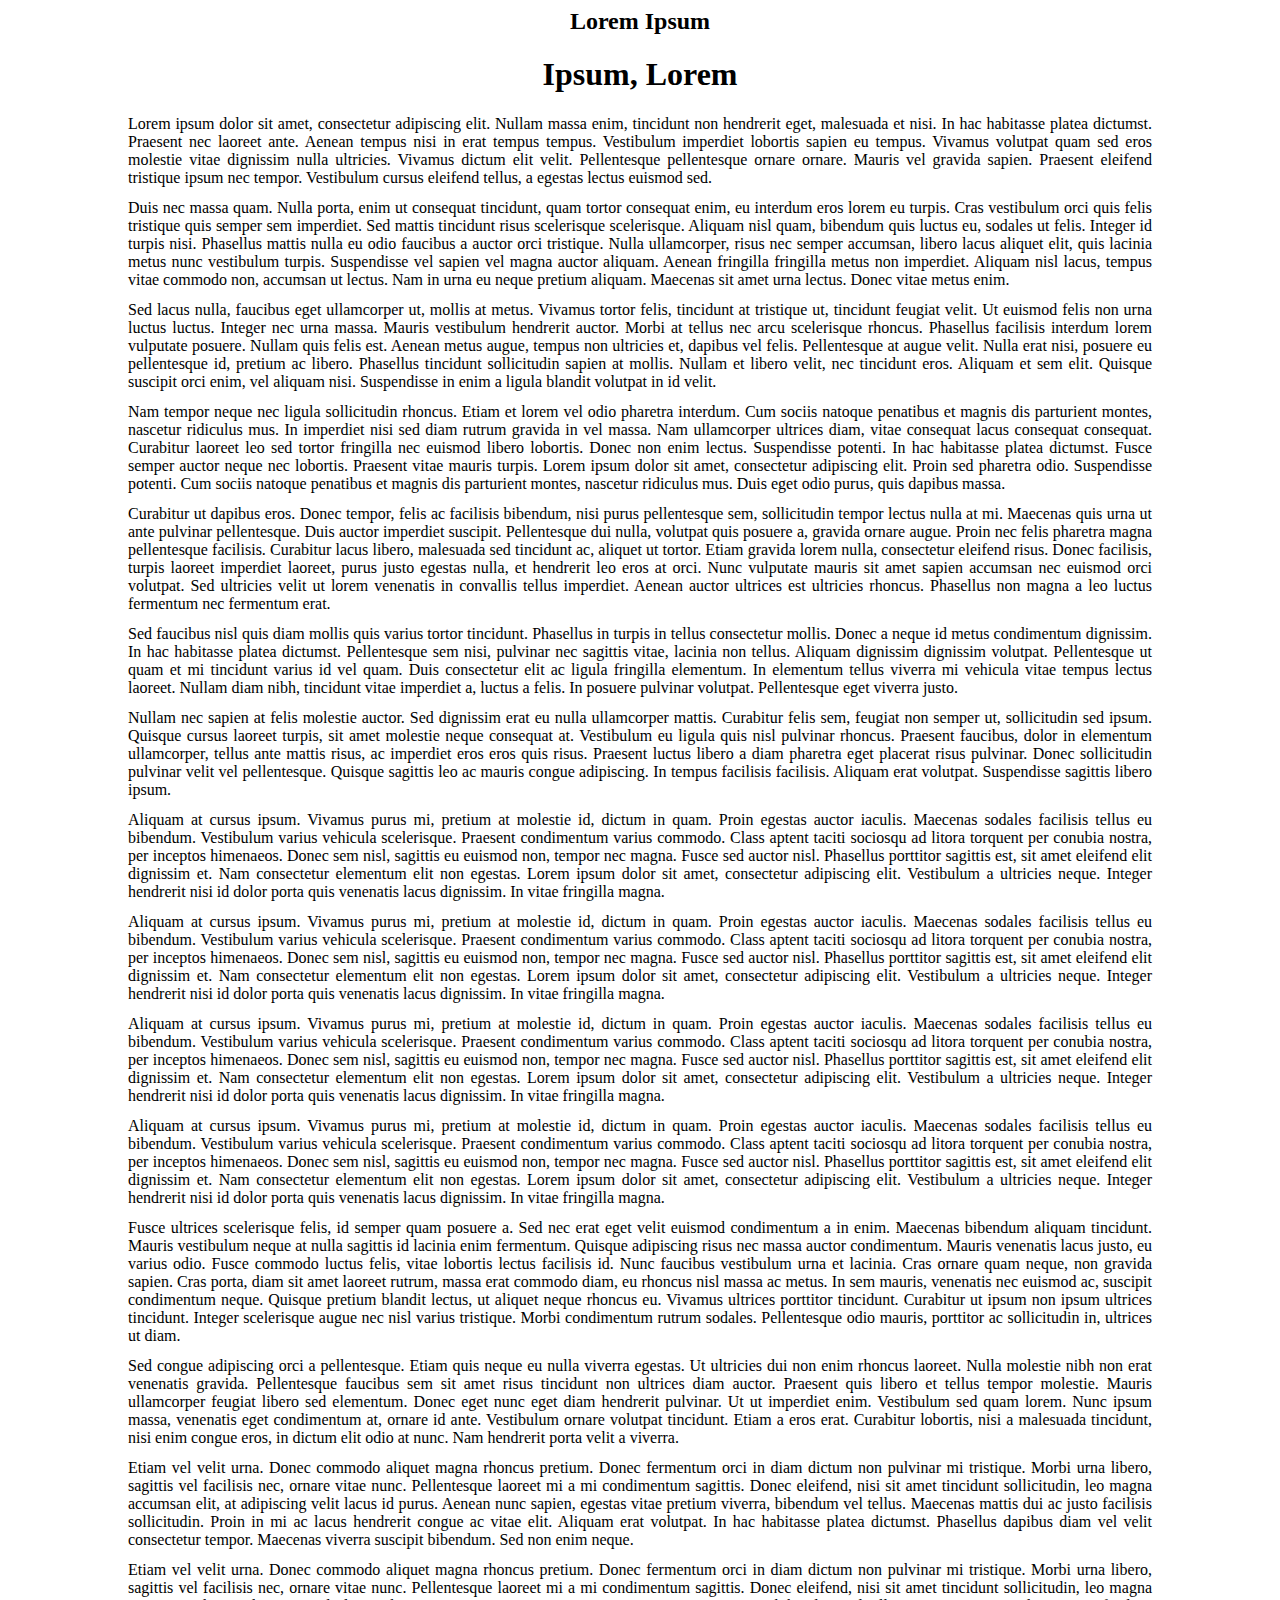
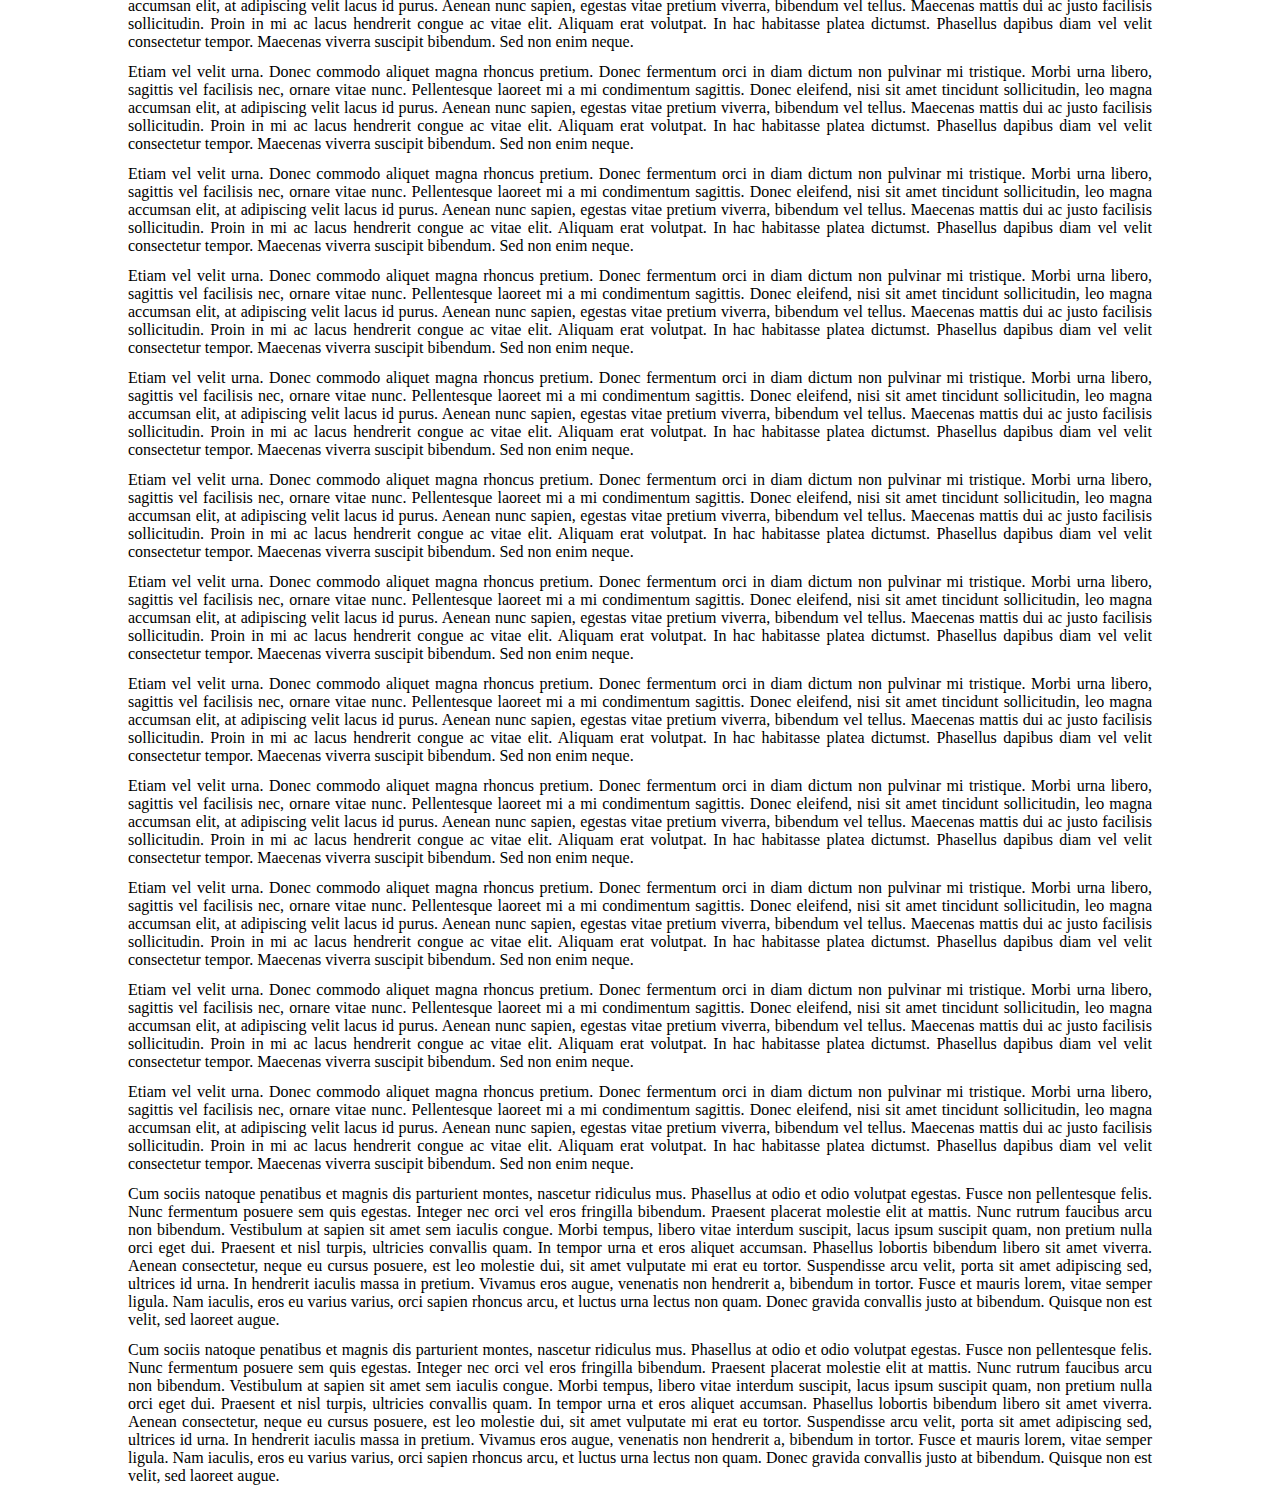
<file: public/sureroute-test-object.html>
<!DOCTYPE html PUBLIC "-//W3C//DTD HTML 4.01 Transitional//EN">
<html>
<head>

  <meta http-equiv="Content-Type" content="text/html; charset=ISO-8859-1">
  <title>Neque porro quisquam est qui dolorem ipsum quia dolor sit amet, consectetur, adipisci velit</title>
  <style type="text/css">
/*<![CDATA[ XML blockout */
<!--
p { margin-top: .75em;
text-align: justify;
margin-bottom: .75em;
}
h1,h2,h3 {
text-align: center; /* all headings centered */
clear: both;
}
div.centered {text-align:center;} /*work around for IE centering with CSS problem part 1 */
div.centered table {margin-left:auto; margin-right:auto; text-align:left;} /* work around for IE problem part 2 */
body{margin-left: 10%;
margin-right: 10%;
}
hr.large {width: 65%; margin-top: 2em; margin-bottom: 2em;}
hr.small {width: 45%; margin-top: 2em; margin-bottom: 2em;}
.pagenum { /* uncomment the next line for invisible page numbers */
/* visibility: hidden; */
position: absolute;
left: 92%;
font-size: smaller;
text-align: right;
} /* page numbers */
.sidenote {width: 20%; padding-bottom: .5em; padding-top: .5em;
padding-left: .5em; padding-right: .5em; margin-left: 1em;
float: right; clear: right; margin-top: 1em;
font-size: smaller; color: black; background: #eeeeee; border: solid 1px;}
.n {text-indent:0%;}
.bl {border-left: solid 2px;}
.ispace {margin-top: 2em;}
.center {text-align: center;}
.smcap {font-variant: small-caps;}
.caption {font-weight: bold;}
.figcenter {margin: auto; text-align: center;}
.footnote {margin-left: 10%; margin-right: 10%; font-size: 0.9em;}
.fnanchor {vertical-align: super; font-size: .8em; text-decoration: none;}
.gap {margin-top: 4em;}
.smallgap {margin-top: 2em;}
.poem {margin-left:10%; margin-right:10%; text-align: left;}
.poem br {display: none;}
.poem .stanza {margin: 1em 0em 1em 0em;}
.poem span.i4 {display: block; margin-left: 4em; padding-left: 3em; text-indent: -3em;}
// -->
/* XML end ]]>*/
  </style>

  <script>(window.BOOMR_mq=window.BOOMR_mq||[]).push(["addVar",{"rua.upush":"false","rua.cpush":"false","rua.upre":"false","rua.cpre":"false","rua.uprl":"false","rua.cprl":"false","rua.cprf":"false","rua.trans":"","rua.cook":"false","rua.ims":"false","rua.ufprl":"false","rua.cfprl":"false"}]);</script>
                          <script>!function(a){var e="https://s.go-mpulse.net/boomerang/",t="addEventListener";if("False"=="True")a.BOOMR_config=a.BOOMR_config||{},a.BOOMR_config.PageParams=a.BOOMR_config.PageParams||{},a.BOOMR_config.PageParams.pci=!0,e="https://s2.go-mpulse.net/boomerang/";if(window.BOOMR_API_key="ZERPV-YKPCN-63MMY-H4GZP-L8TK8",function(){function n(e){a.BOOMR_onload=e&&e.timeStamp||(new Date).getTime()}if(!a.BOOMR||!a.BOOMR.version&&!a.BOOMR.snippetExecuted){a.BOOMR=a.BOOMR||{},a.BOOMR.snippetExecuted=!0;var i,_,o,r=document.createElement("iframe");if(a[t])a[t]("load",n,!1);else if(a.attachEvent)a.attachEvent("onload",n);r.src="javascript:void(0)",r.title="",r.role="presentation",(r.frameElement||r).style.cssText="width:0;height:0;border:0;display:none;",o=document.getElementsByTagName("script")[0],o.parentNode.insertBefore(r,o);try{_=r.contentWindow.document}catch(O){i=document.domain,r.src="javascript:var d=document.open();d.domain='"+i+"';void(0);",_=r.contentWindow.document}_.open()._l=function(){var a=this.createElement("script");if(i)this.domain=i;a.id="boomr-if-as",a.src=e+"ZERPV-YKPCN-63MMY-H4GZP-L8TK8",BOOMR_lstart=(new Date).getTime(),this.body.appendChild(a)},_.write("<bo"+'dy onload="document._l();">'),_.close()}}(),"".length>0)if(a&&"performance"in a&&a.performance&&"function"==typeof a.performance.setResourceTimingBufferSize)a.performance.setResourceTimingBufferSize();!function(){if(BOOMR=a.BOOMR||{},BOOMR.plugins=BOOMR.plugins||{},!BOOMR.plugins.AK){var e=""=="true"?1:0,t="",n="ln53phyx2gfimyagtriq-f-e00f77335-clientnsv4-s.akamaihd.net",i={"ak.v":"30","ak.cp":"1137210","ak.ai":parseInt("676847",10),"ak.ol":"0","ak.cr":122,"ak.ipv":4,"ak.proto":"http/1.1","ak.rid":"108feb","ak.r":28617,"ak.a2":e,"ak.m":"dscx","ak.n":"essl","ak.bpcip":"91.123.183.0","ak.cport":59564,"ak.gh":"23.50.53.30","ak.quicv":"","ak.tlsv":"tls1.3","ak.0rtt":"","ak.csrc":"-","ak.acc":"bbr","ak.t":"1611045969","ak.ak":"hOBiQwZUYzCg5VSAfCLimQ==5W9glkUildX+ocWtKl+nTgFMT4TkD99uy+J2eI68TKw375wHj/I/Z29CfAzB7pGNOC/2WrQ4Ve4+W5nrGC4U/obRqSyufjXJaaciiOLE7xKOZdOLirjLUMQHnn5n28z5xYVRiqkOhG0Fhh56N6FD5ijxb+PIUrfcFMkCR77aoeT+aJINyHpxi1eZk5XrGqvEpDkc915rV1wTbyAmRUEtutadYYdpQbooCPEq4r8mBq+VEeO9OO9/TUWx95uucNcQm9T8GS5pxsBVfVn1+bXNq9wzgLwgL/Y0IBNI/IY3F8a0Ld3Yd/VtBGH0Lv3MrbUt7/D2OZvEMogRLp4zbBbRz/oXmmG6P6Wj1/ifTVlcYnrzlOxcVEaCcGA5Juiz60d+VOVpcCAz1eEFSTg8dNUQoppPA+oSL8IY4A+co/BYl9M=","ak.pv":"4","ak.dpoabenc":""};if(""!==t)i["ak.ruds"]=t;var _={i:!1,av:function(e){var t="http.initiator";if(e&&(!e[t]||"spa_hard"===e[t]))i["ak.feo"]=void 0!==a.aFeoApplied?1:0,BOOMR.addVar(i)},rv:function(){var a=["ak.bpcip","ak.cport","ak.cr","ak.csrc","ak.gh","ak.ipv","ak.m","ak.n","ak.ol","ak.proto","ak.quicv","ak.tlsv","ak.0rtt","ak.r","ak.acc","ak.t"];BOOMR.removeVar(a)}};BOOMR.plugins.AK={akVars:i,akDNSPreFetchDomain:n,init:function(){if(!_.i){var a=BOOMR.subscribe;a("before_beacon",_.av,null,null),a("onbeacon",_.rv,null,null),_.i=!0}return this},is_complete:function(){return!0}}}}()}(window);</script></head>


<body>

<h2>Lorem Ipsum</h2>

<h1>Ipsum, Lorem</h1>

<div id="lipsum">
<p>
Lorem ipsum dolor sit amet, consectetur adipiscing elit. Nullam massa enim, tincidunt non hendrerit eget, malesuada et nisi. In hac habitasse platea dictumst. Praesent nec laoreet ante. Aenean tempus nisi in erat tempus tempus. Vestibulum imperdiet lobortis sapien eu tempus. Vivamus volutpat quam sed eros molestie vitae dignissim nulla ultricies. Vivamus dictum elit velit. Pellentesque pellentesque ornare ornare. Mauris vel gravida sapien. Praesent eleifend tristique ipsum nec tempor. Vestibulum cursus eleifend tellus, a egestas lectus euismod sed.
</p>
<p>
Duis nec massa quam. Nulla porta, enim ut consequat tincidunt, quam tortor consequat enim, eu interdum eros lorem eu turpis. Cras vestibulum orci quis felis tristique quis semper sem imperdiet. Sed mattis tincidunt risus scelerisque scelerisque. Aliquam nisl quam, bibendum quis luctus eu, sodales ut felis. Integer id turpis nisi. Phasellus mattis nulla eu odio faucibus a auctor orci tristique. Nulla ullamcorper, risus nec semper accumsan, libero lacus aliquet elit, quis lacinia metus nunc vestibulum turpis. Suspendisse vel sapien vel magna auctor aliquam. Aenean fringilla fringilla metus non imperdiet. Aliquam nisl lacus, tempus vitae commodo non, accumsan ut lectus. Nam in urna eu neque pretium aliquam. Maecenas sit amet urna lectus. Donec vitae metus enim.
</p>
<p>
Sed lacus nulla, faucibus eget ullamcorper ut, mollis at metus. Vivamus tortor felis, tincidunt at tristique ut, tincidunt feugiat velit. Ut euismod felis non urna luctus luctus. Integer nec urna massa. Mauris vestibulum hendrerit auctor. Morbi at tellus nec arcu scelerisque rhoncus. Phasellus facilisis interdum lorem vulputate posuere. Nullam quis felis est. Aenean metus augue, tempus non ultricies et, dapibus vel felis. Pellentesque at augue velit. Nulla erat nisi, posuere eu pellentesque id, pretium ac libero. Phasellus tincidunt sollicitudin sapien at mollis. Nullam et libero velit, nec tincidunt eros. Aliquam et sem elit. Quisque suscipit orci enim, vel aliquam nisi. Suspendisse in enim a ligula blandit volutpat in id velit.
</p>
<p>
Nam tempor neque nec ligula sollicitudin rhoncus. Etiam et lorem vel odio pharetra interdum. Cum sociis natoque penatibus et magnis dis parturient montes, nascetur ridiculus mus. In imperdiet nisi sed diam rutrum gravida in vel massa. Nam ullamcorper ultrices diam, vitae consequat lacus consequat consequat. Curabitur laoreet leo sed tortor fringilla nec euismod libero lobortis. Donec non enim lectus. Suspendisse potenti. In hac habitasse platea dictumst. Fusce semper auctor neque nec lobortis. Praesent vitae mauris turpis. Lorem ipsum dolor sit amet, consectetur adipiscing elit. Proin sed pharetra odio. Suspendisse potenti. Cum sociis natoque penatibus et magnis dis parturient montes, nascetur ridiculus mus. Duis eget odio purus, quis dapibus massa.
</p>
<p>
Curabitur ut dapibus eros. Donec tempor, felis ac facilisis bibendum, nisi purus pellentesque sem, sollicitudin tempor lectus nulla at mi. Maecenas quis urna ut ante pulvinar pellentesque. Duis auctor imperdiet suscipit. Pellentesque dui nulla, volutpat quis posuere a, gravida ornare augue. Proin nec felis pharetra magna pellentesque facilisis. Curabitur lacus libero, malesuada sed tincidunt ac, aliquet ut tortor. Etiam gravida lorem nulla, consectetur eleifend risus. Donec facilisis, turpis laoreet imperdiet laoreet, purus justo egestas nulla, et hendrerit leo eros at orci. Nunc vulputate mauris sit amet sapien accumsan nec euismod orci volutpat. Sed ultricies velit ut lorem venenatis in convallis tellus imperdiet. Aenean auctor ultrices est ultricies rhoncus. Phasellus non magna a leo luctus fermentum nec fermentum erat.
</p>
<p>
Sed faucibus nisl quis diam mollis quis varius tortor tincidunt. Phasellus in turpis in tellus consectetur mollis. Donec a neque id metus condimentum dignissim. In hac habitasse platea dictumst. Pellentesque sem nisi, pulvinar nec sagittis vitae, lacinia non tellus. Aliquam dignissim dignissim volutpat. Pellentesque ut quam et mi tincidunt varius id vel quam. Duis consectetur elit ac ligula fringilla elementum. In elementum tellus viverra mi vehicula vitae tempus lectus laoreet. Nullam diam nibh, tincidunt vitae imperdiet a, luctus a felis. In posuere pulvinar volutpat. Pellentesque eget viverra justo.
</p>
<p>
Nullam nec sapien at felis molestie auctor. Sed dignissim erat eu nulla ullamcorper mattis. Curabitur felis sem, feugiat non semper ut, sollicitudin sed ipsum. Quisque cursus laoreet turpis, sit amet molestie neque consequat at. Vestibulum eu ligula quis nisl pulvinar rhoncus. Praesent faucibus, dolor in elementum ullamcorper, tellus ante mattis risus, ac imperdiet eros eros quis risus. Praesent luctus libero a diam pharetra eget placerat risus pulvinar. Donec sollicitudin pulvinar velit vel pellentesque. Quisque sagittis leo ac mauris congue adipiscing. In tempus facilisis facilisis. Aliquam erat volutpat. Suspendisse sagittis libero ipsum.
</p>
<p>
Aliquam at cursus ipsum. Vivamus purus mi, pretium at molestie id, dictum in quam. Proin egestas auctor iaculis. Maecenas sodales facilisis tellus eu bibendum. Vestibulum varius vehicula scelerisque. Praesent condimentum varius commodo. Class aptent taciti sociosqu ad litora torquent per conubia nostra, per inceptos himenaeos. Donec sem nisl, sagittis eu euismod non, tempor nec magna. Fusce sed auctor nisl. Phasellus porttitor sagittis est, sit amet eleifend elit dignissim et. Nam consectetur elementum elit non egestas. Lorem ipsum dolor sit amet, consectetur adipiscing elit. Vestibulum a ultricies neque. Integer hendrerit nisi id dolor porta quis venenatis lacus dignissim. In vitae fringilla magna.
</p>
<p>
Aliquam at cursus ipsum. Vivamus purus mi, pretium at molestie id, dictum in quam. Proin egestas auctor iaculis. Maecenas sodales facilisis tellus eu bibendum. Vestibulum varius vehicula scelerisque. Praesent condimentum varius commodo. Class aptent taciti sociosqu ad litora torquent per conubia nostra, per inceptos himenaeos. Donec sem nisl, sagittis eu euismod non, tempor nec magna. Fusce sed auctor nisl. Phasellus porttitor sagittis est, sit amet eleifend elit dignissim et. Nam consectetur elementum elit non egestas. Lorem ipsum dolor sit amet, consectetur adipiscing elit. Vestibulum a ultricies neque. Integer hendrerit nisi id dolor porta quis venenatis lacus dignissim. In vitae fringilla magna.
</p>
<p>
Aliquam at cursus ipsum. Vivamus purus mi, pretium at molestie id, dictum in quam. Proin egestas auctor iaculis. Maecenas sodales facilisis tellus eu bibendum. Vestibulum varius vehicula scelerisque. Praesent condimentum varius commodo. Class aptent taciti sociosqu ad litora torquent per conubia nostra, per inceptos himenaeos. Donec sem nisl, sagittis eu euismod non, tempor nec magna. Fusce sed auctor nisl. Phasellus porttitor sagittis est, sit amet eleifend elit dignissim et. Nam consectetur elementum elit non egestas. Lorem ipsum dolor sit amet, consectetur adipiscing elit. Vestibulum a ultricies neque. Integer hendrerit nisi id dolor porta quis venenatis lacus dignissim. In vitae fringilla magna.
</p>
<p>
Aliquam at cursus ipsum. Vivamus purus mi, pretium at molestie id, dictum in quam. Proin egestas auctor iaculis. Maecenas sodales facilisis tellus eu bibendum. Vestibulum varius vehicula scelerisque. Praesent condimentum varius commodo. Class aptent taciti sociosqu ad litora torquent per conubia nostra, per inceptos himenaeos. Donec sem nisl, sagittis eu euismod non, tempor nec magna. Fusce sed auctor nisl. Phasellus porttitor sagittis est, sit amet eleifend elit dignissim et. Nam consectetur elementum elit non egestas. Lorem ipsum dolor sit amet, consectetur adipiscing elit. Vestibulum a ultricies neque. Integer hendrerit nisi id dolor porta quis venenatis lacus dignissim. In vitae fringilla magna.
</p>
<p>
Fusce ultrices scelerisque felis, id semper quam posuere a. Sed nec erat eget velit euismod condimentum a in enim. Maecenas bibendum aliquam tincidunt. Mauris vestibulum neque at nulla sagittis id lacinia enim fermentum. Quisque adipiscing risus nec massa auctor condimentum. Mauris venenatis lacus justo, eu varius odio. Fusce commodo luctus felis, vitae lobortis lectus facilisis id. Nunc faucibus vestibulum urna et lacinia. Cras ornare quam neque, non gravida sapien. Cras porta, diam sit amet laoreet rutrum, massa erat commodo diam, eu rhoncus nisl massa ac metus. In sem mauris, venenatis nec euismod ac, suscipit condimentum neque. Quisque pretium blandit lectus, ut aliquet neque rhoncus eu. Vivamus ultrices porttitor tincidunt. Curabitur ut ipsum non ipsum ultrices tincidunt. Integer scelerisque augue nec nisl varius tristique. Morbi condimentum rutrum sodales. Pellentesque odio mauris, porttitor ac sollicitudin in, ultrices ut diam.
</p>
<p>
Sed congue adipiscing orci a pellentesque. Etiam quis neque eu nulla viverra egestas. Ut ultricies dui non enim rhoncus laoreet. Nulla molestie nibh non erat venenatis gravida. Pellentesque faucibus sem sit amet risus tincidunt non ultrices diam auctor. Praesent quis libero et tellus tempor molestie. Mauris ullamcorper feugiat libero sed elementum. Donec eget nunc eget diam hendrerit pulvinar. Ut ut imperdiet enim. Vestibulum sed quam lorem. Nunc ipsum massa, venenatis eget condimentum at, ornare id ante. Vestibulum ornare volutpat tincidunt. Etiam a eros erat. Curabitur lobortis, nisi a malesuada tincidunt, nisi enim congue eros, in dictum elit odio at nunc. Nam hendrerit porta velit a viverra.
</p>
<p>
Etiam vel velit urna. Donec commodo aliquet magna rhoncus pretium. Donec fermentum orci in diam dictum non pulvinar mi tristique. Morbi urna libero, sagittis vel facilisis nec, ornare vitae nunc. Pellentesque laoreet mi a mi condimentum sagittis. Donec eleifend, nisi sit amet tincidunt sollicitudin, leo magna accumsan elit, at adipiscing velit lacus id purus. Aenean nunc sapien, egestas vitae pretium viverra, bibendum vel tellus. Maecenas mattis dui ac justo facilisis sollicitudin. Proin in mi ac lacus hendrerit congue ac vitae elit. Aliquam erat volutpat. In hac habitasse platea dictumst. Phasellus dapibus diam vel velit consectetur tempor. Maecenas viverra suscipit bibendum. Sed non enim neque.
</p>
<p>
Etiam vel velit urna. Donec commodo aliquet magna rhoncus pretium. Donec fermentum orci in diam dictum non pulvinar mi tristique. Morbi urna libero, sagittis vel facilisis nec, ornare vitae nunc. Pellentesque laoreet mi a mi condimentum sagittis. Donec eleifend, nisi sit amet tincidunt sollicitudin, leo magna accumsan elit, at adipiscing velit lacus id purus. Aenean nunc sapien, egestas vitae pretium viverra, bibendum vel tellus. Maecenas mattis dui ac justo facilisis sollicitudin. Proin in mi ac lacus hendrerit congue ac vitae elit. Aliquam erat volutpat. In hac habitasse platea dictumst. Phasellus dapibus diam vel velit consectetur tempor. Maecenas viverra suscipit bibendum. Sed non enim neque.
</p>
<p>
Etiam vel velit urna. Donec commodo aliquet magna rhoncus pretium. Donec fermentum orci in diam dictum non pulvinar mi tristique. Morbi urna libero, sagittis vel facilisis nec, ornare vitae nunc. Pellentesque laoreet mi a mi condimentum sagittis. Donec eleifend, nisi sit amet tincidunt sollicitudin, leo magna accumsan elit, at adipiscing velit lacus id purus. Aenean nunc sapien, egestas vitae pretium viverra, bibendum vel tellus. Maecenas mattis dui ac justo facilisis sollicitudin. Proin in mi ac lacus hendrerit congue ac vitae elit. Aliquam erat volutpat. In hac habitasse platea dictumst. Phasellus dapibus diam vel velit consectetur tempor. Maecenas viverra suscipit bibendum. Sed non enim neque.
</p>
<p>
Etiam vel velit urna. Donec commodo aliquet magna rhoncus pretium. Donec fermentum orci in diam dictum non pulvinar mi tristique. Morbi urna libero, sagittis vel facilisis nec, ornare vitae nunc. Pellentesque laoreet mi a mi condimentum sagittis. Donec eleifend, nisi sit amet tincidunt sollicitudin, leo magna accumsan elit, at adipiscing velit lacus id purus. Aenean nunc sapien, egestas vitae pretium viverra, bibendum vel tellus. Maecenas mattis dui ac justo facilisis sollicitudin. Proin in mi ac lacus hendrerit congue ac vitae elit. Aliquam erat volutpat. In hac habitasse platea dictumst. Phasellus dapibus diam vel velit consectetur tempor. Maecenas viverra suscipit bibendum. Sed non enim neque.
</p>
<p>
Etiam vel velit urna. Donec commodo aliquet magna rhoncus pretium. Donec fermentum orci in diam dictum non pulvinar mi tristique. Morbi urna libero, sagittis vel facilisis nec, ornare vitae nunc. Pellentesque laoreet mi a mi condimentum sagittis. Donec eleifend, nisi sit amet tincidunt sollicitudin, leo magna accumsan elit, at adipiscing velit lacus id purus. Aenean nunc sapien, egestas vitae pretium viverra, bibendum vel tellus. Maecenas mattis dui ac justo facilisis sollicitudin. Proin in mi ac lacus hendrerit congue ac vitae elit. Aliquam erat volutpat. In hac habitasse platea dictumst. Phasellus dapibus diam vel velit consectetur tempor. Maecenas viverra suscipit bibendum. Sed non enim neque.
</p>
<p>
Etiam vel velit urna. Donec commodo aliquet magna rhoncus pretium. Donec fermentum orci in diam dictum non pulvinar mi tristique. Morbi urna libero, sagittis vel facilisis nec, ornare vitae nunc. Pellentesque laoreet mi a mi condimentum sagittis. Donec eleifend, nisi sit amet tincidunt sollicitudin, leo magna accumsan elit, at adipiscing velit lacus id purus. Aenean nunc sapien, egestas vitae pretium viverra, bibendum vel tellus. Maecenas mattis dui ac justo facilisis sollicitudin. Proin in mi ac lacus hendrerit congue ac vitae elit. Aliquam erat volutpat. In hac habitasse platea dictumst. Phasellus dapibus diam vel velit consectetur tempor. Maecenas viverra suscipit bibendum. Sed non enim neque.
</p>
<p>
Etiam vel velit urna. Donec commodo aliquet magna rhoncus pretium. Donec fermentum orci in diam dictum non pulvinar mi tristique. Morbi urna libero, sagittis vel facilisis nec, ornare vitae nunc. Pellentesque laoreet mi a mi condimentum sagittis. Donec eleifend, nisi sit amet tincidunt sollicitudin, leo magna accumsan elit, at adipiscing velit lacus id purus. Aenean nunc sapien, egestas vitae pretium viverra, bibendum vel tellus. Maecenas mattis dui ac justo facilisis sollicitudin. Proin in mi ac lacus hendrerit congue ac vitae elit. Aliquam erat volutpat. In hac habitasse platea dictumst. Phasellus dapibus diam vel velit consectetur tempor. Maecenas viverra suscipit bibendum. Sed non enim neque.
</p>
<p>
Etiam vel velit urna. Donec commodo aliquet magna rhoncus pretium. Donec fermentum orci in diam dictum non pulvinar mi tristique. Morbi urna libero, sagittis vel facilisis nec, ornare vitae nunc. Pellentesque laoreet mi a mi condimentum sagittis. Donec eleifend, nisi sit amet tincidunt sollicitudin, leo magna accumsan elit, at adipiscing velit lacus id purus. Aenean nunc sapien, egestas vitae pretium viverra, bibendum vel tellus. Maecenas mattis dui ac justo facilisis sollicitudin. Proin in mi ac lacus hendrerit congue ac vitae elit. Aliquam erat volutpat. In hac habitasse platea dictumst. Phasellus dapibus diam vel velit consectetur tempor. Maecenas viverra suscipit bibendum. Sed non enim neque.
</p>
<p>
Etiam vel velit urna. Donec commodo aliquet magna rhoncus pretium. Donec fermentum orci in diam dictum non pulvinar mi tristique. Morbi urna libero, sagittis vel facilisis nec, ornare vitae nunc. Pellentesque laoreet mi a mi condimentum sagittis. Donec eleifend, nisi sit amet tincidunt sollicitudin, leo magna accumsan elit, at adipiscing velit lacus id purus. Aenean nunc sapien, egestas vitae pretium viverra, bibendum vel tellus. Maecenas mattis dui ac justo facilisis sollicitudin. Proin in mi ac lacus hendrerit congue ac vitae elit. Aliquam erat volutpat. In hac habitasse platea dictumst. Phasellus dapibus diam vel velit consectetur tempor. Maecenas viverra suscipit bibendum. Sed non enim neque.
</p>
<p>
Etiam vel velit urna. Donec commodo aliquet magna rhoncus pretium. Donec fermentum orci in diam dictum non pulvinar mi tristique. Morbi urna libero, sagittis vel facilisis nec, ornare vitae nunc. Pellentesque laoreet mi a mi condimentum sagittis. Donec eleifend, nisi sit amet tincidunt sollicitudin, leo magna accumsan elit, at adipiscing velit lacus id purus. Aenean nunc sapien, egestas vitae pretium viverra, bibendum vel tellus. Maecenas mattis dui ac justo facilisis sollicitudin. Proin in mi ac lacus hendrerit congue ac vitae elit. Aliquam erat volutpat. In hac habitasse platea dictumst. Phasellus dapibus diam vel velit consectetur tempor. Maecenas viverra suscipit bibendum. Sed non enim neque.
</p>
<p>
Etiam vel velit urna. Donec commodo aliquet magna rhoncus pretium. Donec fermentum orci in diam dictum non pulvinar mi tristique. Morbi urna libero, sagittis vel facilisis nec, ornare vitae nunc. Pellentesque laoreet mi a mi condimentum sagittis. Donec eleifend, nisi sit amet tincidunt sollicitudin, leo magna accumsan elit, at adipiscing velit lacus id purus. Aenean nunc sapien, egestas vitae pretium viverra, bibendum vel tellus. Maecenas mattis dui ac justo facilisis sollicitudin. Proin in mi ac lacus hendrerit congue ac vitae elit. Aliquam erat volutpat. In hac habitasse platea dictumst. Phasellus dapibus diam vel velit consectetur tempor. Maecenas viverra suscipit bibendum. Sed non enim neque.
</p>
<p>
Etiam vel velit urna. Donec commodo aliquet magna rhoncus pretium. Donec fermentum orci in diam dictum non pulvinar mi tristique. Morbi urna libero, sagittis vel facilisis nec, ornare vitae nunc. Pellentesque laoreet mi a mi condimentum sagittis. Donec eleifend, nisi sit amet tincidunt sollicitudin, leo magna accumsan elit, at adipiscing velit lacus id purus. Aenean nunc sapien, egestas vitae pretium viverra, bibendum vel tellus. Maecenas mattis dui ac justo facilisis sollicitudin. Proin in mi ac lacus hendrerit congue ac vitae elit. Aliquam erat volutpat. In hac habitasse platea dictumst. Phasellus dapibus diam vel velit consectetur tempor. Maecenas viverra suscipit bibendum. Sed non enim neque.
</p>
<p>
Etiam vel velit urna. Donec commodo aliquet magna rhoncus pretium. Donec fermentum orci in diam dictum non pulvinar mi tristique. Morbi urna libero, sagittis vel facilisis nec, ornare vitae nunc. Pellentesque laoreet mi a mi condimentum sagittis. Donec eleifend, nisi sit amet tincidunt sollicitudin, leo magna accumsan elit, at adipiscing velit lacus id purus. Aenean nunc sapien, egestas vitae pretium viverra, bibendum vel tellus. Maecenas mattis dui ac justo facilisis sollicitudin. Proin in mi ac lacus hendrerit congue ac vitae elit. Aliquam erat volutpat. In hac habitasse platea dictumst. Phasellus dapibus diam vel velit consectetur tempor. Maecenas viverra suscipit bibendum. Sed non enim neque.
</p>


<p>
Cum sociis natoque penatibus et magnis dis parturient montes, nascetur ridiculus mus. Phasellus at odio et odio volutpat egestas. Fusce non pellentesque felis. Nunc fermentum posuere sem quis egestas. Integer nec orci vel eros fringilla bibendum. Praesent placerat molestie elit at mattis. Nunc rutrum faucibus arcu non bibendum. Vestibulum at sapien sit amet sem iaculis congue. Morbi tempus, libero vitae interdum suscipit, lacus ipsum suscipit quam, non pretium nulla orci eget dui. Praesent et nisl turpis, ultricies convallis quam. In tempor urna et eros aliquet accumsan. Phasellus lobortis bibendum libero sit amet viverra. Aenean consectetur, neque eu cursus posuere, est leo molestie dui, sit amet vulputate mi erat eu tortor. Suspendisse arcu velit, porta sit amet adipiscing sed, ultrices id urna. In hendrerit iaculis massa in pretium. Vivamus eros augue, venenatis non hendrerit a, bibendum in tortor. Fusce et mauris lorem, vitae semper ligula. Nam iaculis, eros eu varius varius, orci sapien rhoncus arcu, et luctus urna lectus non quam. Donec gravida convallis justo at bibendum. Quisque non est velit, sed laoreet augue.
</p>
<p>
Cum sociis natoque penatibus et magnis dis parturient montes, nascetur ridiculus mus. Phasellus at odio et odio volutpat egestas. Fusce non pellentesque felis. Nunc fermentum posuere sem quis egestas. Integer nec orci vel eros fringilla bibendum. Praesent placerat molestie elit at mattis. Nunc rutrum faucibus arcu non bibendum. Vestibulum at sapien sit amet sem iaculis congue. Morbi tempus, libero vitae interdum suscipit, lacus ipsum suscipit quam, non pretium nulla orci eget dui. Praesent et nisl turpis, ultricies convallis quam. In tempor urna et eros aliquet accumsan. Phasellus lobortis bibendum libero sit amet viverra. Aenean consectetur, neque eu cursus posuere, est leo molestie dui, sit amet vulputate mi erat eu tortor. Suspendisse arcu velit, porta sit amet adipiscing sed, ultrices id urna. In hendrerit iaculis massa in pretium. Vivamus eros augue, venenatis non hendrerit a, bibendum in tortor. Fusce et mauris lorem, vitae semper ligula. Nam iaculis, eros eu varius varius, orci sapien rhoncus arcu, et luctus urna lectus non quam. Donec gravida convallis justo at bibendum. Quisque non est velit, sed laoreet augue.
</p>
</div>

</body>
</html>
</file>
